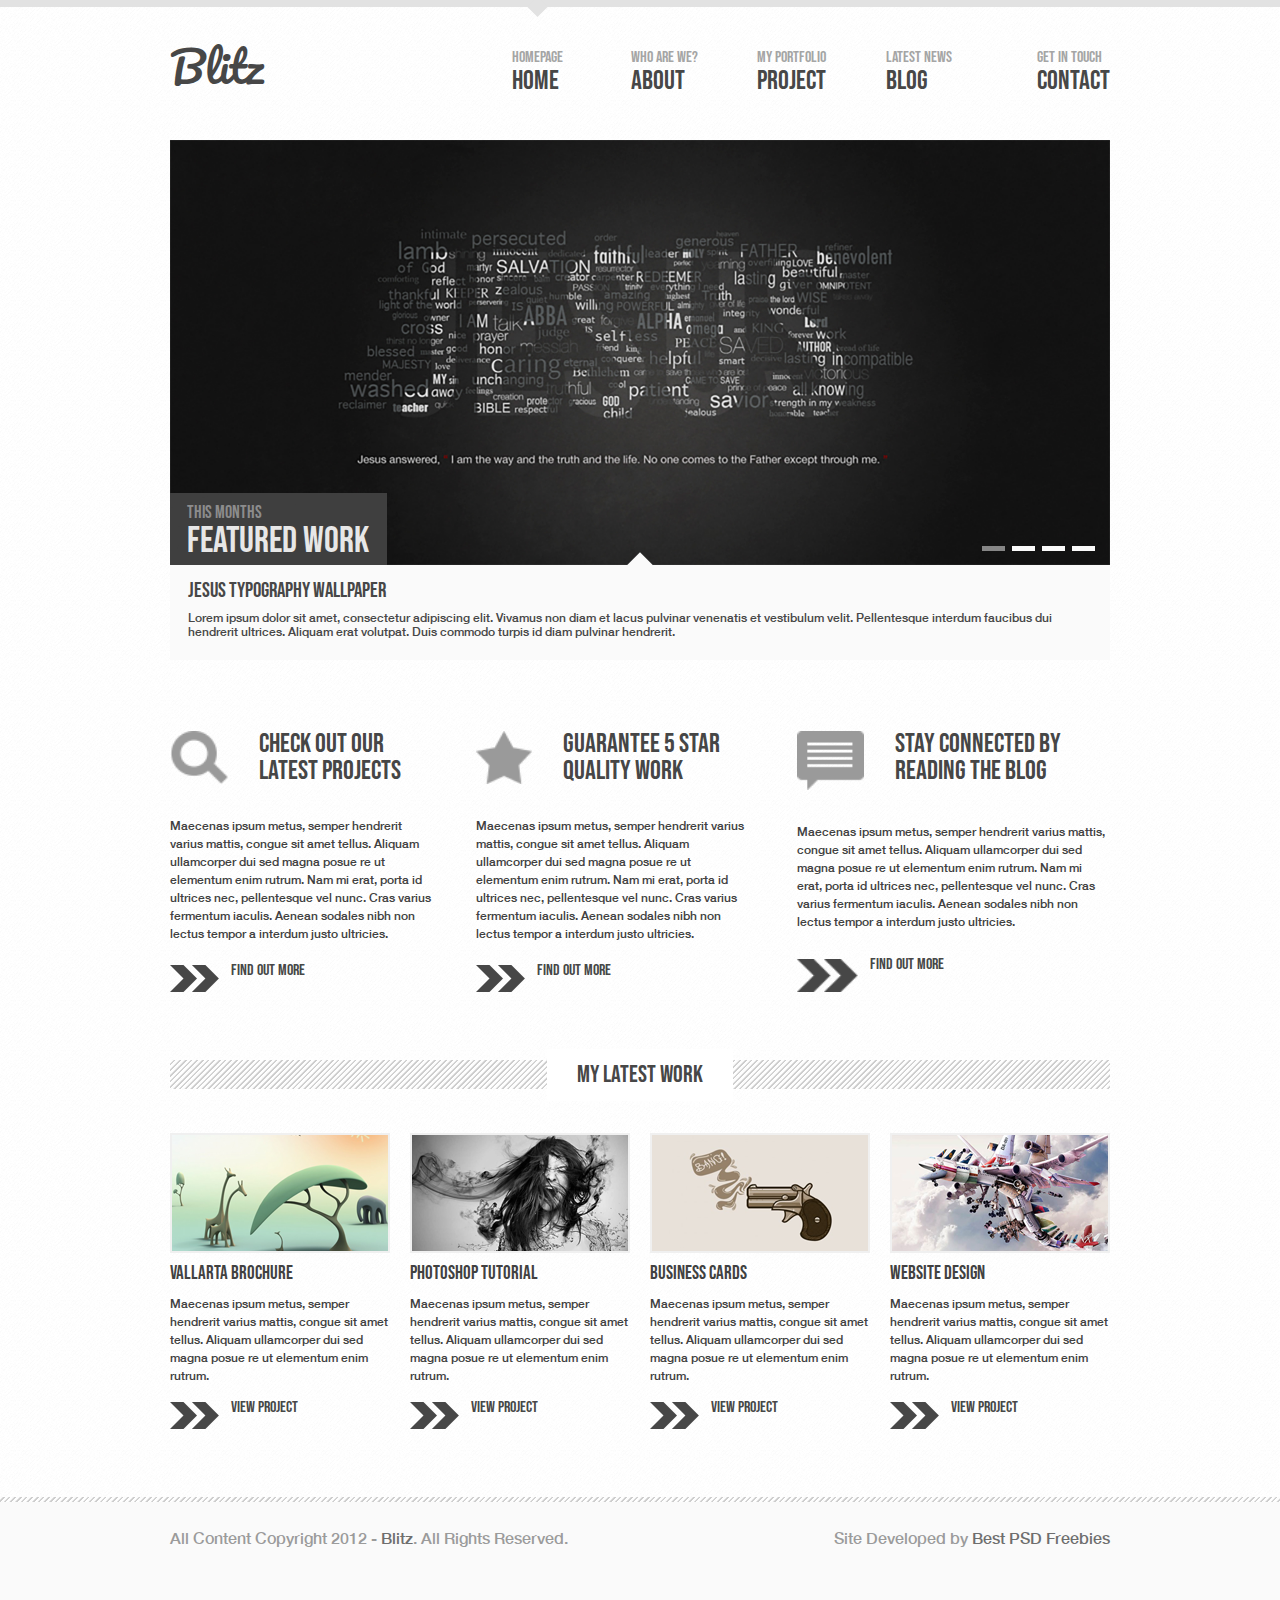
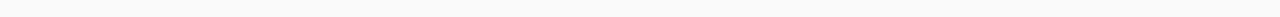
<file: index.html>
<!DOCTYPE html>
<html lang="en">
<head>
	<meta charset="UTF-8">
	<meta name="viewport" content="width=device-width, initial-scale=1">
	<title>blitz</title>
	<link rel="stylesheet" href="./style/normalize.css">
	<link href="https://fonts.googleapis.com/css2?family=Bebas+Neue&family=Pacifico&display=swap" rel="stylesheet">
	<link rel="stylesheet" href="./style/style.css">
	<script> </script> <!--chrome desc bug -->
</head>
<body class="body">
	<div class="line line--size-xl"></div>
	<div class="header">
		<div class="header__menu"> 
			<a href="./index.html" class="logo header__logo">Blitz</a>
			<div class="header__item-wrap">
				<a href="./index.html" class="header__item">
					<div class="header__txt">
						<div class="header__arrow header__arrow--active"></div>
					homepage</div>
					<h2 class="header__heading">home</h2>
				</a>
			</div>
			<div class="header__item-wrap">
				<a href="./html/about.html" class="header__item">
					<div class="header__txt">
						<div class="header__arrow"></div>
					who are we?</div>
					<h2 class="header__heading">about</h2>
				</a>
			</div>
			<div class="header__item-wrap">
				<a href="./html/project.html" class="header__item">
					<div class="header__txt">
						<div class="header__arrow"></div>
						my portfolio</div>
					<h2 class="header__heading">project</h2>
				</a>
			</div>
			<div class="header__item-wrap">
				<a href="./html/blog.html" class="header__item">
					<div class="header__txt">
						<div class="header__arrow"></div>
					latest news</div>
					<h2 class="header__heading">blog</h2>
				</a>
			</div>
			<div class="header__item-wrap">
				<a href="./html/contact.html" class="header__item">
					<div class="header__txt">
						<div class="header__arrow"></div>
						get in touch</div>
					<h2 class="header__heading">contact</h2>
				</a>
			</div>
		</div>
	</div> <!-- header -->
	<div class="main">
		<div class="main__slider">
			<div class="main__image-box">
				<img class="main__image" src="./style/blocks/main/img/slider.jpg">
				<div class="main__description-of-image-box">
					<div class="main__descriptions-txt">This Months</div>
					<h2 class="main__descriptions-h2">FEATURED WORK</h2>
				</div>
				<div class="main__slider-buttons">
					<div class="main__slider-button main__slider-button--active"></div>
					<div class="main__slider-button"></div>
					<div class="main__slider-button"></div>
					<div class="main__slider-button"></div>
				</div>
			</div>
			<div class="main__details-of-image-box">
				<div class="main__arrow"></div>
				<h2 class="main__details-h2">JESUS TYPOGRAPHY WALLPAPER</h2>
				<div class="main__details-txt">Lorem ipsum dolor sit amet, consectetur adipiscing elit. Vivamus non diam et lacus pulvinar venenatis et vestibulum velit. Pellentesque interdum faucibus dui hendrerit ultrices. Aliquam erat volutpat. Duis commodo turpis id diam pulvinar hendrerit.</div>
			</div>
		</div>
		<div class="main__about">
			<div class="about">
				<div class="about__header">
					<img src="./style/blocks/about/img/info-glass.png" alt="" class="about__icon">
					<a href="#" class="about__h2">Check Out OUR  latest
PROJECTS</a>
				</div>
				<div class="about__txt">Maecenas ipsum metus, semper hendrerit varius mattis, congue sit amet tellus. Aliquam ullamcorper dui sed magna posue re ut elementum enim rutrum. Nam mi erat, porta id ultrices nec, pellentesque vel nunc. Cras varius fermentum iaculis. Aenean sodales nibh non lectus tempor a interdum justo ultricies.</div>
				<div class="next"><img src="./style/blocks/next/img/next.png" alt="" class="next__icon"><a href="#" class="next__txt">find out more</a></div>
			</div>
				<div class="about">
					<div class="about__header">
						<img src="./style/blocks/about/img/info-star.png" alt="" class="about__icon">
						<a href="#" class="about__h2">Guarantee  5  STar
Quality Work</a>
					</div>
					<div class="about__txt">Maecenas ipsum metus, semper hendrerit varius mattis, congue sit amet tellus. Aliquam ullamcorper dui sed magna posue re ut elementum enim rutrum. Nam mi erat, porta id ultrices nec, pellentesque vel nunc. Cras varius fermentum iaculis. Aenean sodales nibh non lectus tempor a interdum justo ultricies.</div>
					<div class="next"><img src="./style/blocks/next/img/next.png" alt="" class="next__icon"><a href="#" class="next__txt">find out more</a></div>
				</div>
				<div class="about">
					<div class="about__header">
						<img src="./style/blocks/about/img/info-message.png" alt="" class="about__icon">
						<a href="#" class="about__h2">Stay connected  by
reading  the  blog</a>
					</div>
					<div class="about__txt">Maecenas ipsum metus, semper hendrerit varius mattis, congue sit amet tellus. Aliquam ullamcorper dui sed magna posue re ut elementum enim rutrum. Nam mi erat, porta id ultrices nec, pellentesque vel nunc. Cras varius fermentum iaculis. Aenean sodales nibh non lectus tempor a interdum justo ultricies.</div>
					<div class="next"><img src="./style/blocks/next/img/next.png" alt="" class="next__icon"><a href="#" class="next__txt">find out more</a></div>
				</div>
		</div>
		<div class="gradient-line main__gradient-line">
			<div class="gradient-line__h2">my latest work</div>
		</div>
		<div class="main__latest-work-line">
			<div class="latest-work-card">
				<a href="#" class="latest-work-card__image-wrap"><img src="./style/blocks/latest-work-card/img/Vallarta  Brochure.png" alt="" class="latest-work-card__image"></a>
				<a href="#" class="latest-work-card__h2">Vallarta  Brochure</a>
				<div class="latest-work-card__txt">Maecenas ipsum metus, semper hendrerit varius mattis, congue sit amet tellus. Aliquam ullamcorper dui sed magna posue re ut elementum enim rutrum. </div>
				<div class="next"><img src="./style/blocks/next/img/next.png" alt="" class="next__icon"><a href="#" class="next__txt">view project</a></div>
			</div>
			<div class="latest-work-card">
				<a href="#" class="latest-work-card__image-wrap"><img src="./style/blocks/latest-work-card/img/Photoshop  tutorial.png" alt="" class="latest-work-card__image"></a>
				<a href="#" class="latest-work-card__h2">Photoshop  tutorial</a>
				<div class="latest-work-card__txt">Maecenas ipsum metus, semper hendrerit varius mattis, congue sit amet tellus. Aliquam ullamcorper dui sed magna posue re ut elementum enim rutrum. </div>
				<div class="next"><img src="./style/blocks/next/img/next.png" alt="" class="next__icon"><a href="#" class="next__txt">view project</a></div>
			</div>
			<div class="latest-work-card">
				<a href="#" class="latest-work-card__image-wrap"><img src="./style/blocks/latest-work-card/img/Business  cards.png" alt="" class="latest-work-card__image"></a>
				<a href="#" class="latest-work-card__h2">Business  cards</a>
				<div class="latest-work-card__txt">Maecenas ipsum metus, semper hendrerit varius mattis, congue sit amet tellus. Aliquam ullamcorper dui sed magna posue re ut elementum enim rutrum. </div>
				<div class="next"><img src="./style/blocks/next/img/next.png" alt="" class="next__icon"><a href="#" class="next__txt">view project</a></div>
			</div>
			<div class="latest-work-card">
				<a href="#" class="latest-work-card__image-wrap"><img src="./style/blocks/latest-work-card/img/Website  design.png" alt="" class="latest-work-card__image"></a>
				<a href="#" class="latest-work-card__h2">Website  design</a>
				<div class="latest-work-card__txt">Maecenas ipsum metus, semper hendrerit varius mattis, congue sit amet tellus. Aliquam ullamcorper dui sed magna posue re ut elementum enim rutrum. </div>
				<div class="next"><img src="./style/blocks/next/img/next.png" alt="" class="next__icon"><a href="#" class="next__txt">view project</a></div>
			</div>
		</div>
	</div> <!-- main -->
	<div class="body__gradient-line gradient-line"></div>
	<div class="footer">
		<div class="footer__wrap">
			<div class="footer__copyright">All Content Copyright 2012 - <a href="" class="footer__copyright-link">Blitz</a>. All Rights Reserved. </div>
			<div class="footer__by">Site Developed by <a href="" class="footer__by-link">Best PSD Freebies</a></div>
		</div>
	</div>	<!-- footer -->
</body>
</html>
</file>
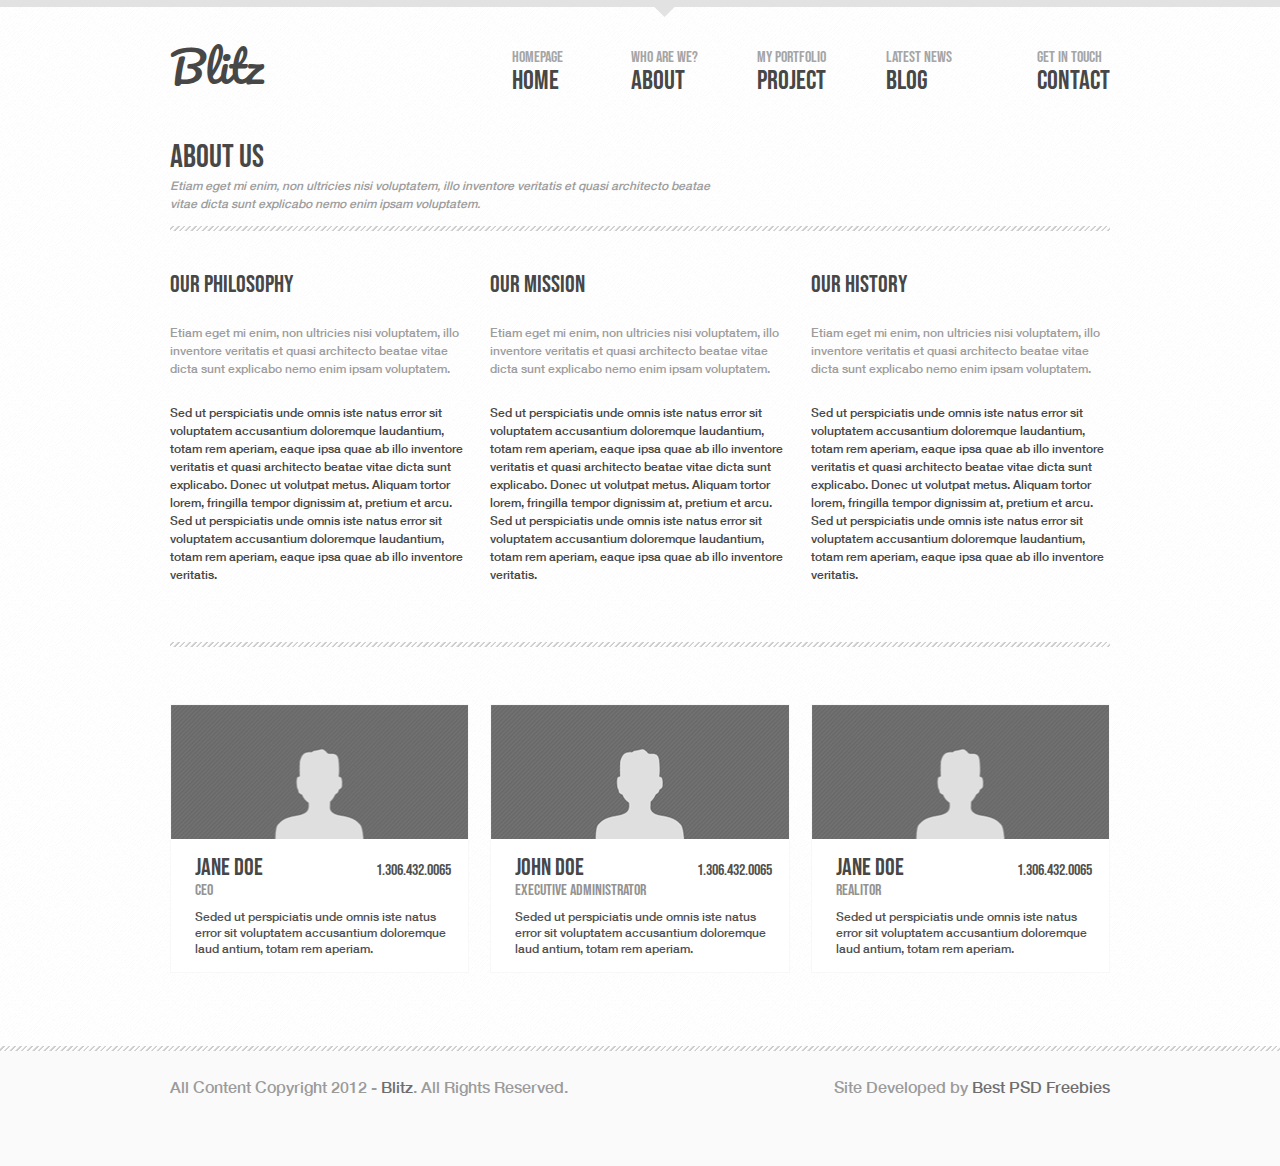
<file: html/about.html>
<!DOCTYPE html>
<html lang="en">
<head>
	<meta charset="UTF-8">
	<meta name="viewport" content="width=device-width, initial-scale=1">
	<title>blitz - about</title>
	<link rel="stylesheet" href="../style/normalize.css">
	<link href="https://fonts.googleapis.com/css2?family=Bebas+Neue&family=Pacifico&display=swap" rel="stylesheet">
	<link rel="stylesheet" href="../style/style.css">
	<script> </script> <!--chrome desc bug -->
</head>
<body class="body">
	<div class="line line--size-xl"></div>
	<div class="header">
		<div class="header__menu"> 
			<a href="../index.html" class="logo header__logo">Blitz</a>
			<div class="header__item-wrap">
				<a href="../index.html" class="header__item">
					<div class="header__txt">
						<div class="header__arrow"></div>
					homepage</div>
					<h2 class="header__heading">home</h2>
				</a>
			</div>
			<div class="header__item-wrap">
				<a href="../html/about.html" class="header__item">
					<div class="header__txt">
						<div class="header__arrow header__arrow--active"></div>
					who are we?</div>
					<h2 class="header__heading">about</h2>
				</a>
			</div>
			<div class="header__item-wrap">
				<a href="../html/project.html" class="header__item">
					<div class="header__txt">
						<div class="header__arrow"></div>
						my portfolio</div>
					<h2 class="header__heading">project</h2>
				</a>
			</div>
			<div class="header__item-wrap">
				<a href="../html/blog.html" class="header__item">
					<div class="header__txt">
						<div class="header__arrow"></div>
					latest news</div>
					<h2 class="header__heading">blog</h2>
				</a>
			</div>
			<div class="header__item-wrap">
				<a href="../html/contact.html" class="header__item">
					<div class="header__txt">
						<div class="header__arrow"></div>
						get in touch</div>
					<h2 class="header__heading">contact</h2>
				</a>
			</div>
		</div>
	</div> <!-- header -->
	<div class="main">
		<div class="main__heading-wrap">
			<div class="main__heading">about us</div>
			<div class="main__comment-of-heading">Etiam eget mi enim, non ultricies nisi voluptatem, illo inventore veritatis et quasi architecto beatae vitae dicta sunt explicabo nemo enim ipsam voluptatem.</div>
		</div>
		<div class="gradient-line main__gradient-line--narrow">
		</div>
		<div class="main__about-cards">
			<div class="about-card">
				<div class="about-card__heading">OUR  philosophy</div>
				<div class="about-card__comment">Etiam eget mi enim, non ultricies nisi voluptatem, illo inventore veritatis et quasi architecto beatae vitae dicta sunt explicabo nemo enim ipsam voluptatem.</div>
				<div class="about-card__txt">Sed ut perspiciatis unde omnis iste natus error sit voluptatem accusantium doloremque laudantium, totam rem aperiam, eaque ipsa quae ab illo inventore veritatis et quasi architecto beatae vitae dicta sunt explicabo. Donec ut volutpat metus. Aliquam tortor lorem, fringilla tempor dignissim at, pretium et arcu. Sed ut perspiciatis unde omnis iste natus error sit voluptatem accusantium doloremque laudantium, totam rem aperiam, eaque ipsa quae ab illo inventore veritatis.</div>
			</div>
			<div class="about-card">
				<div class="about-card__heading">OUR  mission</div>
				<div class="about-card__comment">Etiam eget mi enim, non ultricies nisi voluptatem, illo inventore veritatis et quasi architecto beatae vitae dicta sunt explicabo nemo enim ipsam voluptatem.</div>
				<div class="about-card__txt">Sed ut perspiciatis unde omnis iste natus error sit voluptatem accusantium doloremque laudantium, totam rem aperiam, eaque ipsa quae ab illo inventore veritatis et quasi architecto beatae vitae dicta sunt explicabo. Donec ut volutpat metus. Aliquam tortor lorem, fringilla tempor dignissim at, pretium et arcu. Sed ut perspiciatis unde omnis iste natus error sit voluptatem accusantium doloremque laudantium, totam rem aperiam, eaque ipsa quae ab illo inventore veritatis.</div>
			</div>
			<div class="about-card">
				<div class="about-card__heading">OUR  history</div>
				<div class="about-card__comment">Etiam eget mi enim, non ultricies nisi voluptatem, illo inventore veritatis et quasi architecto beatae vitae dicta sunt explicabo nemo enim ipsam voluptatem.</div>
				<div class="about-card__txt">Sed ut perspiciatis unde omnis iste natus error sit voluptatem accusantium doloremque laudantium, totam rem aperiam, eaque ipsa quae ab illo inventore veritatis et quasi architecto beatae vitae dicta sunt explicabo. Donec ut volutpat metus. Aliquam tortor lorem, fringilla tempor dignissim at, pretium et arcu. Sed ut perspiciatis unde omnis iste natus error sit voluptatem accusantium doloremque laudantium, totam rem aperiam, eaque ipsa quae ab illo inventore veritatis.</div>
			</div>
		</div>
		<div class="gradient-line main__gradient-line--narrow">
		</div>
		<div class="main__employee-cards">
			<a href="#" class="employee-card">
				<div class="employee-card__photo"><img src="../style/blocks/employee-card/img/face.png" alt="" class="employee-card__photo-item"></div>
				<div class="employee-card__info-wrap">
					<div class="employee-card__heading">
						<div class="employee-card__name">JANE DOE</div>
						<div class="employee-card__position">CEO</div>
						<div class="employee-card__phone-number">1.306.432.0065</div>
					</div>
					<div class="employee-card__txt">Seded ut perspiciatis unde omnis iste natus error sit voluptatem accusantium doloremque laud antium, totam rem aperiam.</div>
				</div>
			</a>
			<a href="#" class="employee-card">
				<div class="employee-card__photo"><img src="../style/blocks/employee-card/img/face.png" alt="" class="employee-card__photo-item"></div>
				<div class="employee-card__info-wrap">
					<div class="employee-card__heading">
						<div class="employee-card__name">JOHN DOE</div>
						<div class="employee-card__position">Executive Administrator</div>
						<div class="employee-card__phone-number">1.306.432.0065</div>
					</div>
					<div class="employee-card__txt">Seded ut perspiciatis unde omnis iste natus error sit voluptatem accusantium doloremque laud antium, totam rem aperiam.</div>
					</div>
				</a>
			<a href="#" class="employee-card">
				<div class="employee-card__photo"><img src="../style/blocks/employee-card/img/face.png" alt="" class="employee-card__photo-item"></div>
				<div class="employee-card__info-wrap">
					<div class="employee-card__heading">
						<div class="employee-card__name">JANE DOE</div>
						<div class="employee-card__position">Realitor</div>
						<div class="employee-card__phone-number">1.306.432.0065</div>
					</div>
					<div class="employee-card__txt">Seded ut perspiciatis unde omnis iste natus error sit voluptatem accusantium doloremque laud antium, totam rem aperiam.</div>
					</div>
				</a>
		</div>
	</div> <!-- main -->
	<div class="body__gradient-line gradient-line"></div>
	<div class="footer">
		<div class="footer__wrap">
			<div class="footer__copyright">All Content Copyright 2012 - <a href="" class="footer__copyright-link">Blitz</a>. All Rights Reserved. </div>
			<div class="footer__by">Site Developed by <a href="" class="footer__by-link">Best PSD Freebies</a></div>
		</div>
	</div>	<!-- footer -->
</body>
</html>
</file>
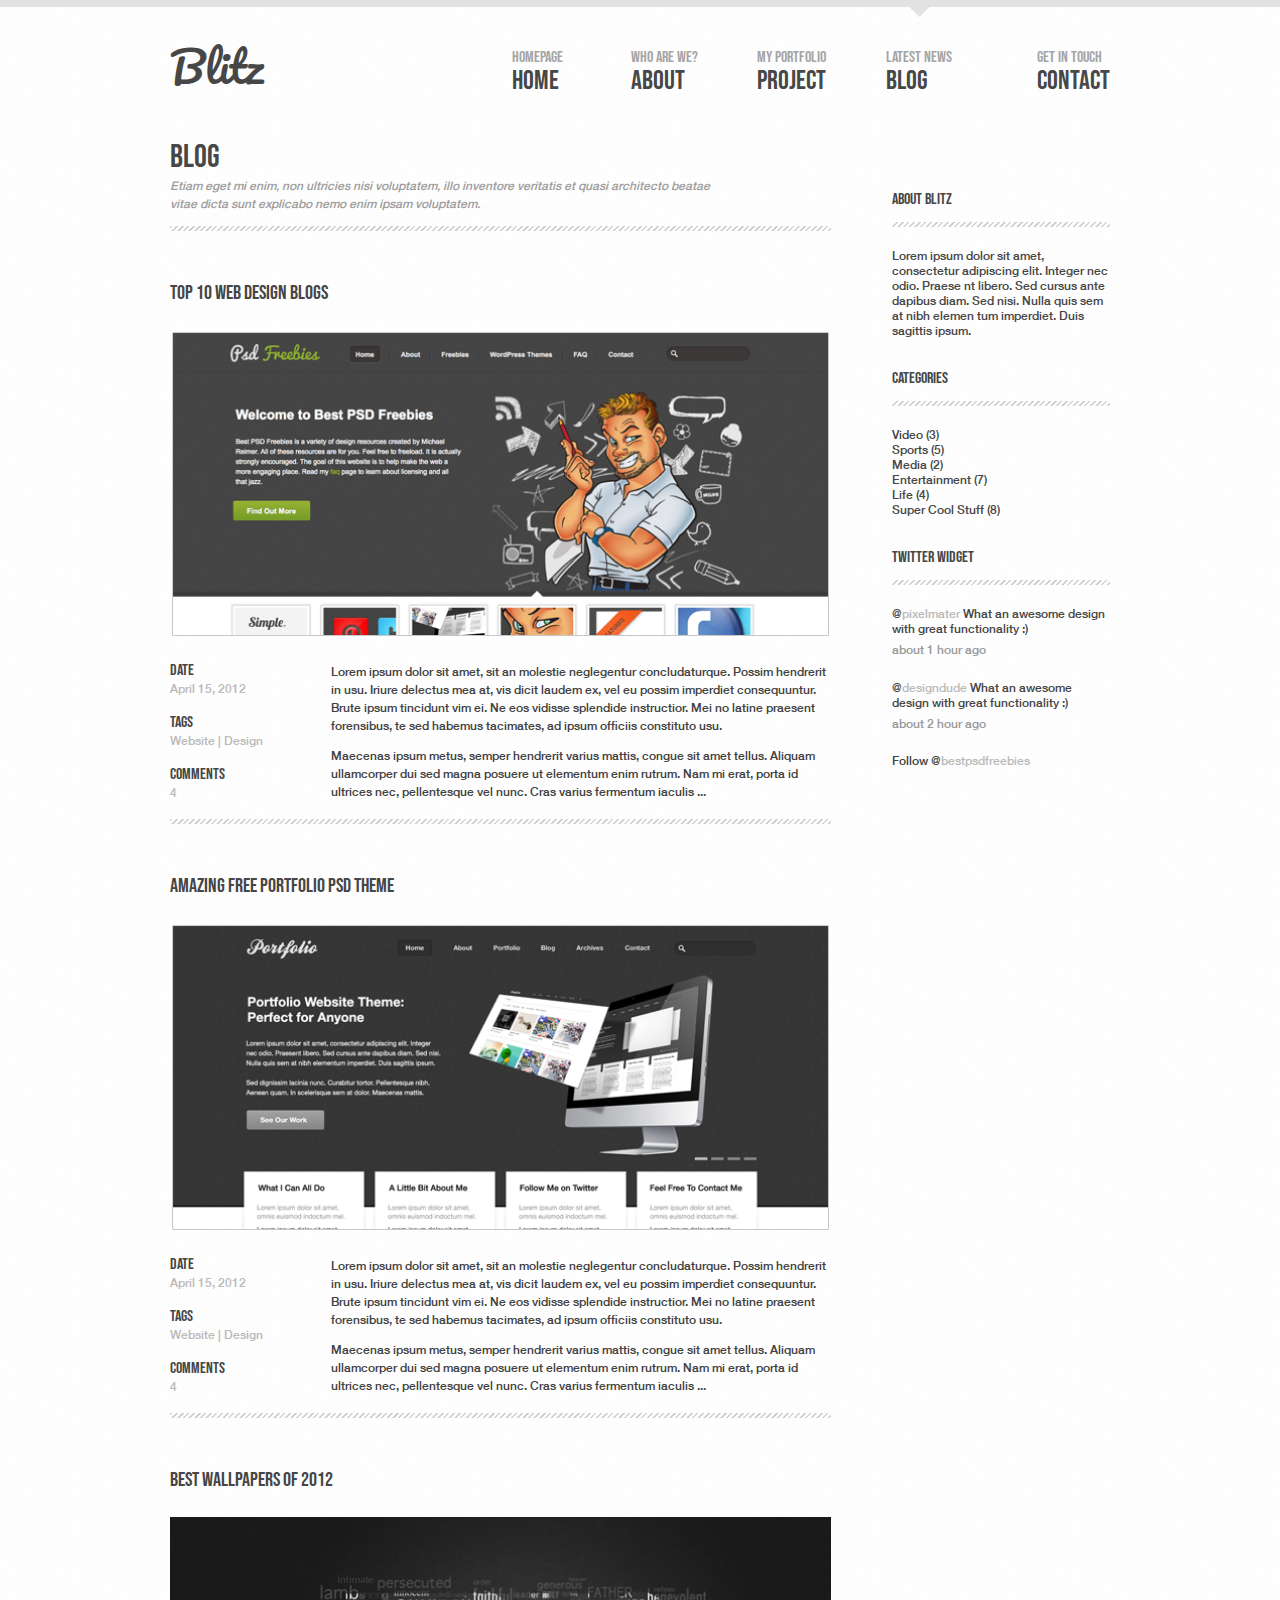
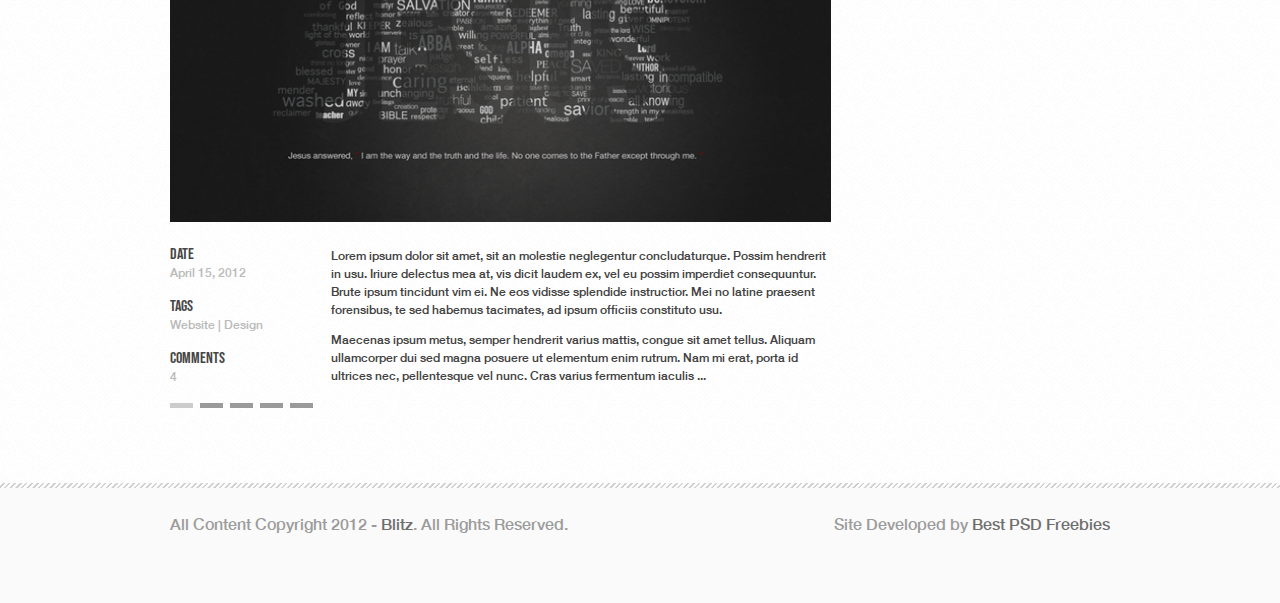
<file: html/blog.html>
<!DOCTYPE html>
<html lang="en">
<head>
	<meta charset="UTF-8">
	<meta name="viewport" content="width=device-width, initial-scale=1">
	<title>blitz - blog</title>
	<link rel="stylesheet" href="../style/normalize.css">
	<link href="https://fonts.googleapis.com/css2?family=Bebas+Neue&family=Pacifico&display=swap" rel="stylesheet">
	<link rel="stylesheet" href="../style/style.css">
	<script> </script> <!--chrome desc bug -->
</head>
<body class="body">
	<div class="line line--size-xl"></div>
	<div class="header">
		<div class="header__menu"> 
			<a href="../index.html" class="logo header__logo">Blitz</a>
			<div class="header__item-wrap">
				<a href="../index.html" class="header__item">
					<div class="header__txt">
						<div class="header__arrow"></div>
					homepage</div>
					<h2 class="header__heading">home</h2>
				</a>
			</div>
			<div class="header__item-wrap">
				<a href="../html/about.html" class="header__item">
					<div class="header__txt">
						<div class="header__arrow"></div>
					who are we?</div>
					<h2 class="header__heading">about</h2>
				</a>
			</div>
			<div class="header__item-wrap">
				<a href="../html/project.html" class="header__item">
					<div class="header__txt">
						<div class="header__arrow"></div>
						my portfolio</div>
					<h2 class="header__heading">project</h2>
				</a>
			</div>
			<div class="header__item-wrap">
				<a href="../html/blog.html" class="header__item">
					<div class="header__txt">
						<div class="header__arrow header__arrow--active"></div>
					latest news</div>
					<h2 class="header__heading">blog</h2>
				</a>
			</div>
			<div class="header__item-wrap">
				<a href="../html/contact.html" class="header__item">
					<div class="header__txt">
						<div class="header__arrow"></div>
						get in touch</div>
					<h2 class="header__heading">contact</h2>
				</a>
			</div>
		</div>
	</div> <!-- header -->
	<div class="main">
		<div class="main__wrap">
			<div class="main__left-side">
				<div class="main__heading-wrap">
					<div class="main__heading">blog</div>
					<div class="main__comment-of-heading">Etiam eget mi enim, non ultricies nisi voluptatem, illo inventore veritatis et quasi architecto beatae vitae dicta sunt explicabo nemo enim ipsam voluptatem.</div>
				</div>
				<div class="gradient-line main__gradient-line--narrow">
				</div>
				<div class="main__card card">
					<a href="#" class="card__heading">top  10  web  design  blogs</a>
					<a href="#" class="card_img-wrap"><img src="../style/blocks/card/img/top10.png" alt="" class="card__img-item"></a>
					<div class="card__info">
						<div class="card__statistick">
							<div class="card__statistick-block">
								<div class="card__statistick-header">Date</div>
								<div class="card__statistick-txt">April 15, 2012</div>
							</div>
							<div class="card__statistick-block">
								<div class="card__statistick-header">Tags</div>
								<div class="card__statistick-txt">Website  |  Design	</div>
							</div>
							<div class="card__statistick-block">
								<div class="card__statistick-header">Comments</div>
								<div class="card__statistick-txt">4</div>
							</div>
						</div>
						<div class="card__txt">
						<p class="card__txt-p">Lorem ipsum dolor sit amet, sit an molestie neglegentur concludaturque. Possim hendrerit in usu. Iriure delectus mea at, vis dicit laudem ex, vel eu possim imperdiet consequuntur. Brute ipsum tincidunt vim ei. Ne eos vidisse splendide instructior. Mei no latine praesent forensibus, te sed habemus tacimates, ad ipsum officiis constituto usu.</p>
						<p class="card__txt-p">Maecenas ipsum metus, semper hendrerit varius mattis, congue sit amet tellus. Aliquam ullamcorper dui sed magna posuere ut elementum enim rutrum. Nam mi erat, porta id ultrices nec, pellentesque vel nunc. Cras varius fermentum iaculis  ...</p>
						</div>
					</div>
				</div>
					<div class="gradient-line main__gradient-line--narrow"></div>
				<div class="main__card card">
					<a href="#" class="card__heading">Amazing  free  PORtfolio  psd  theme</a>
					<a href="#" class="card_img-wrap"><img src="../style/blocks/card/img/free-portfolio.png" alt="" class="card__img-item"></a>
					<div class="card__info">
						<div class="card__statistick">
							<div class="card__statistick-block">
								<div class="card__statistick-header">Date</div>
								<div class="card__statistick-txt">April 15, 2012</div>
							</div>
							<div class="card__statistick-block">
								<div class="card__statistick-header">Tags</div>
								<div class="card__statistick-txt">Website  |  Design	</div>
							</div>
							<div class="card__statistick-block">
								<div class="card__statistick-header">Comments</div>
								<div class="card__statistick-txt">4</div>
							</div>
						</div>
						<div class="card__txt">
						<p class="card__txt-p">Lorem ipsum dolor sit amet, sit an molestie neglegentur concludaturque. Possim hendrerit in usu. Iriure delectus mea at, vis dicit laudem ex, vel eu possim imperdiet consequuntur. Brute ipsum tincidunt vim ei. Ne eos vidisse splendide instructior. Mei no latine praesent forensibus, te sed habemus tacimates, ad ipsum officiis constituto usu.</p>
						<p class="card__txt-p">Maecenas ipsum metus, semper hendrerit varius mattis, congue sit amet tellus. Aliquam ullamcorper dui sed magna posuere ut elementum enim rutrum. Nam mi erat, porta id ultrices nec, pellentesque vel nunc. Cras varius fermentum iaculis  ...</p>
						</div>
					</div>
				</div>
					<div class="gradient-line main__gradient-line--narrow"></div>
				<div class="main__card card">
					<a href="#" class="card__heading">Best  wallpapers  of  2012</a>
					<a href="#" class="card_img-wrap"><img src="../style/blocks/card/img/best-wallpapers.png" alt="" class="card__img-item"></a>
					<div class="card__info">
						<div class="card__statistick">
							<div class="card__statistick-block">
								<div class="card__statistick-header">Date</div>
								<div class="card__statistick-txt">April 15, 2012</div>
							</div>
							<div class="card__statistick-block">
								<div class="card__statistick-header">Tags</div>
								<div class="card__statistick-txt">Website  |  Design	</div>
							</div>
							<div class="card__statistick-block">
								<div class="card__statistick-header">Comments</div>
								<div class="card__statistick-txt">4</div>
							</div>
						</div>
						<div class="card__txt">
						<p class="card__txt-p">Lorem ipsum dolor sit amet, sit an molestie neglegentur concludaturque. Possim hendrerit in usu. Iriure delectus mea at, vis dicit laudem ex, vel eu possim imperdiet consequuntur. Brute ipsum tincidunt vim ei. Ne eos vidisse splendide instructior. Mei no latine praesent forensibus, te sed habemus tacimates, ad ipsum officiis constituto usu.</p>
						<p class="card__txt-p">Maecenas ipsum metus, semper hendrerit varius mattis, congue sit amet tellus. Aliquam ullamcorper dui sed magna posuere ut elementum enim rutrum. Nam mi erat, porta id ultrices nec, pellentesque vel nunc. Cras varius fermentum iaculis  ...</p>
						</div>
					</div>
				</div>
				<div class="main__slider-buttons-2">
					<div class="main__slider-button-2 main__slider-button-2--active"></div>
					<div class="main__slider-button-2"></div>
					<div class="main__slider-button-2"></div>
					<div class="main__slider-button-2"></div>
					<div class="main__slider-button-2"></div>
				</div>
			</div>
			<div class="main__right-side">
				<div class="main__wiget wiget">
					<a href="#" class="wiget__heading">About  BLitz</a>
					<div class="gradient-line main__gradient-line--narrow"></div>
					<div class="wiget__txt">Lorem ipsum dolor sit amet, consectetur adipiscing elit. Integer nec odio. Praese nt libero. Sed cursus ante dapibus diam. Sed nisi. Nulla quis sem at nibh elemen tum imperdiet. Duis sagittis ipsum. </div>
				</div>
				<div class="main__wiget wiget">
					<a href="#" class="wiget__heading">categories</a>
					<div class="gradient-line main__gradient-line--narrow"></div>
					<div class="wiget__txt">
						<ul class="wiget__txt-list">
							<li class="wiget__txt-item"><a href="#" class="wiget__txt-link">Video (3)</a></li>
							<li class="wiget__txt-item"><a href="#" class="wiget__txt-link">Sports (5)</a></li>
							<li class="wiget__txt-item"><a href="#" class="wiget__txt-link">Media (2)</a></li>
							<li class="wiget__txt-item"><a href="#" class="wiget__txt-link">Entertainment (7)</a></li>
							<li class="wiget__txt-item"><a href="#" class="wiget__txt-link">Life (4)</a></li>
							<li class="wiget__txt-item"><a href="#" class="wiget__txt-link">Super Cool Stuff (8)</a></li>
						</ul>
					</div>
				</div>
				<div class="main__wiget wiget">
					<a href="#" class="wiget__heading">twitter widget</a>
					<div class="gradient-line main__gradient-line--narrow"></div>
					<div class="wiget__txt">
						<div class="wiget__twitter-message">
							<div class="wiget__twitter-txt"><a href="#" class="wiget__twitter-nickname">pixelmater</a> What an awesome design with great functionality :)
</div>
							<a href="" class="wiget__twitter-timing" htef="#">about 1 hour ago</a>
						</div>
						<div class="wiget__twitter-message">
							<div class="wiget__twitter-txt"><a href="#" class="wiget__twitter-nickname">designdude</a> What an awesome design with great functionality :)</div>
							<a href="" class="wiget__twitter-timing" htef="#">about 2 hour ago</a>
						</div>
						<div class="wiget__twitter-follow">Follow @<a href="#" class="wiget__twitter-follow-name">bestpsdfreebies</a></div>
					</div>
				</div>
			</div>
		</div>
	</div> <!-- main -->
	<div class="body__gradient-line gradient-line"></div>
	<div class="footer">
		<div class="footer__wrap">
			<div class="footer__copyright">All Content Copyright 2012 - <a href="" class="footer__copyright-link">Blitz</a>. All Rights Reserved. </div>
			<div class="footer__by">Site Developed by <a href="" class="footer__by-link">Best PSD Freebies</a></div>
		</div>
	</div>	<!-- footer -->
</body>
</html>
</file>
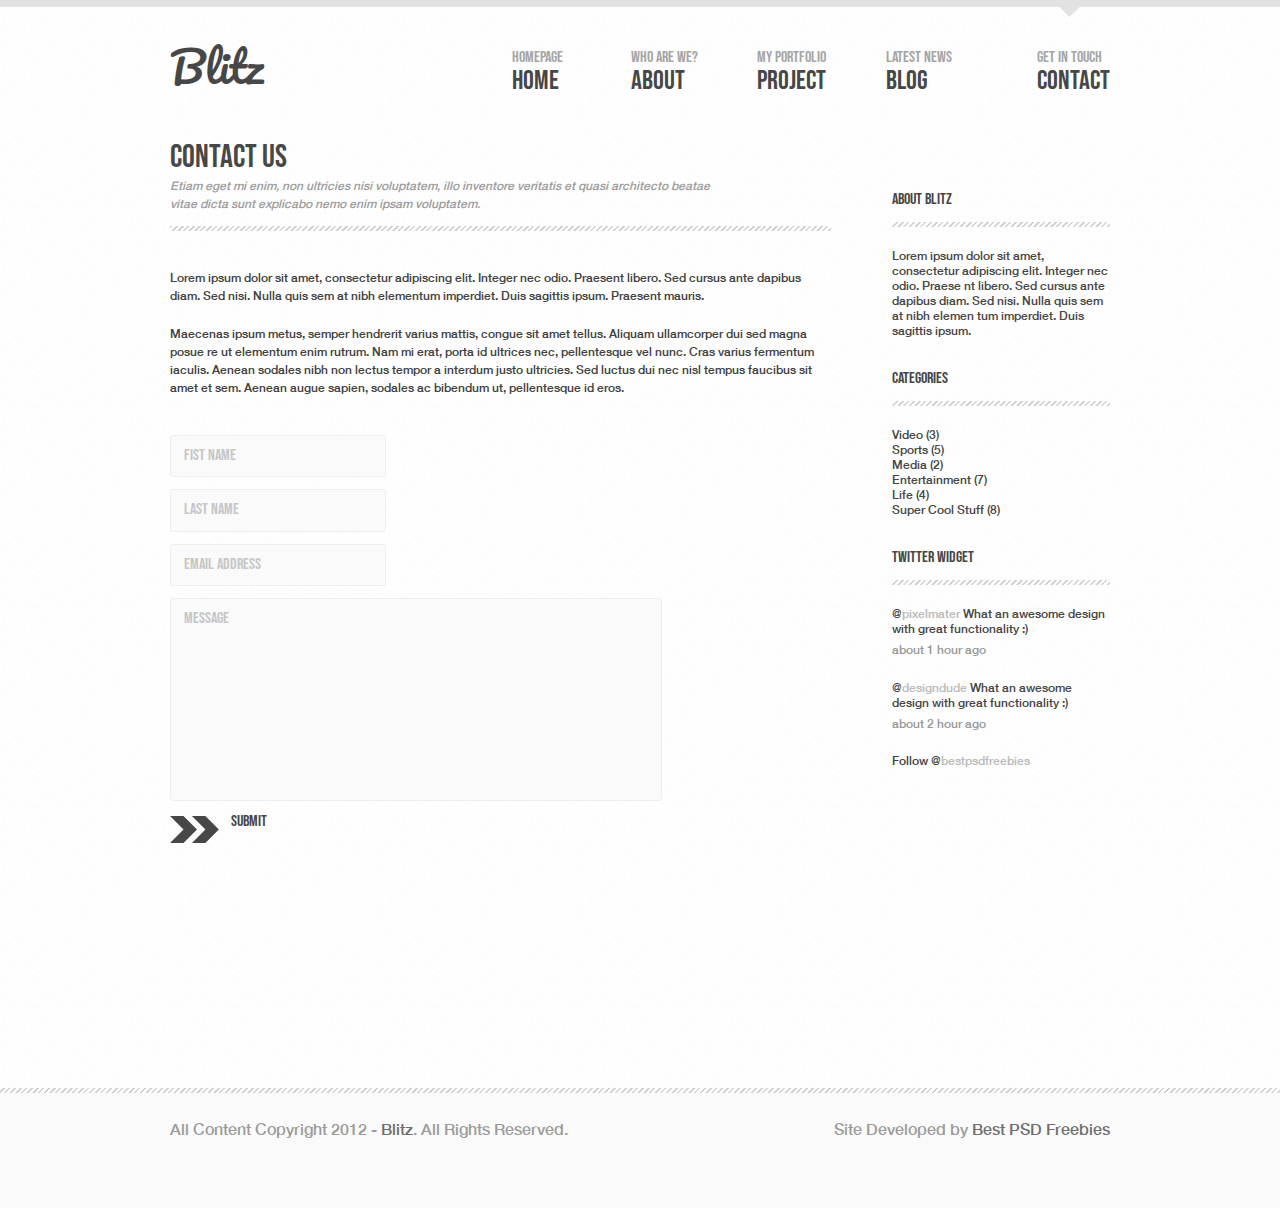
<file: html/contact.html>
<!DOCTYPE html>
<html lang="en">
<head>
	<meta charset="UTF-8">
	<meta name="viewport" content="width=device-width, initial-scale=1">
	<title>blitz - blog</title>
	<link rel="stylesheet" href="../style/normalize.css">
	<link href="https://fonts.googleapis.com/css2?family=Bebas+Neue&family=Pacifico&display=swap" rel="stylesheet">
	<link rel="stylesheet" href="../style/style.css">
	<script> </script> <!--chrome desc bug -->
</head>
<body class="body">
	<div class="line line--size-xl"></div>
	<div class="header">
		<div class="header__menu"> 
			<a href="../index.html" class="logo header__logo">Blitz</a>
			<div class="header__item-wrap">
				<a href="../index.html" class="header__item">
					<div class="header__txt">
						<div class="header__arrow"></div>
					homepage</div>
					<h2 class="header__heading">home</h2>
				</a>
			</div>
			<div class="header__item-wrap">
				<a href="../html/about.html" class="header__item">
					<div class="header__txt">
						<div class="header__arrow"></div>
					who are we?</div>
					<h2 class="header__heading">about</h2>
				</a>
			</div>
			<div class="header__item-wrap">
				<a href="../html/project.html" class="header__item">
					<div class="header__txt">
						<div class="header__arrow"></div>
						my portfolio</div>
					<h2 class="header__heading">project</h2>
				</a>
			</div>
			<div class="header__item-wrap">
				<a href="../html/blog.html" class="header__item">
					<div class="header__txt">
						<div class="header__arrow"></div>
					latest news</div>
					<h2 class="header__heading">blog</h2>
				</a>
			</div>
			<div class="header__item-wrap">
				<a href="../html/contact.html" class="header__item">
					<div class="header__txt">
						<div class="header__arrow header__arrow--active"></div>
						get in touch</div>
					<h2 class="header__heading">contact</h2>
				</a>
			</div>
		</div>
	</div> <!-- header -->
	<div class="main">
		<div class="main__wrap">
			<div class="main__left-side">
				<div class="main__heading-wrap">
					<div class="main__heading">contact us</div>
					<div class="main__comment-of-heading">Etiam eget mi enim, non ultricies nisi voluptatem, illo inventore veritatis et quasi architecto beatae vitae dicta sunt explicabo nemo enim ipsam voluptatem.</div>
				</div>
				<div class="gradient-line main__gradient-line--narrow">
				</div>
				<form action="" class="main__join join">
					<div class="join__txt">
						<div class="join__txt-p">Lorem ipsum dolor sit amet, consectetur adipiscing elit. Integer nec odio. Praesent libero. Sed cursus ante dapibus diam. Sed nisi. Nulla quis sem at nibh elementum imperdiet. Duis sagittis ipsum. Praesent mauris.</div>
						<div class="join__txt-p">Maecenas ipsum metus, semper hendrerit varius mattis, congue sit amet tellus. Aliquam ullamcorper dui sed magna posue re ut elementum enim rutrum. Nam mi erat, porta id ultrices nec, pellentesque vel nunc. Cras varius fermentum iaculis. Aenean sodales nibh non lectus tempor a interdum justo ultricies. Sed luctus dui nec nisl tempus faucibus sit amet et sem. Aenean augue sapien, sodales ac bibendum ut, pellentesque id eros.</div>
					</div>
					<input type="text" class="join__first-name" placeholder="fist name">
					<input type="text" class="join__last-name" placeholder="last name">
					<input type="email" class="join__email" placeholder="email address">
					<textarea name="" id="" cols="30" rows="10" class="join__message" placeholder="message"></textarea>
					<div class="join__next next"><img src="../style/blocks/next/img/next.png" alt="" class="next__icon" type="submit"><a href="#" class="next__txt">submit</a></div>
				</form>

			</div>
			<div class="main__right-side">
				<div class="main__wiget wiget">
					<a href="#" class="wiget__heading">About  BLitz</a>
					<div class="gradient-line main__gradient-line--narrow"></div>
					<div class="wiget__txt">Lorem ipsum dolor sit amet, consectetur adipiscing elit. Integer nec odio. Praese nt libero. Sed cursus ante dapibus diam. Sed nisi. Nulla quis sem at nibh elemen tum imperdiet. Duis sagittis ipsum. </div>
				</div>
				<div class="main__wiget wiget">
					<a href="#" class="wiget__heading">categories</a>
					<div class="gradient-line main__gradient-line--narrow"></div>
					<div class="wiget__txt">
						<ul class="wiget__txt-list">
							<li class="wiget__txt-item"><a href="#" class="wiget__txt-link">Video (3)</a></li>
							<li class="wiget__txt-item"><a href="#" class="wiget__txt-link">Sports (5)</a></li>
							<li class="wiget__txt-item"><a href="#" class="wiget__txt-link">Media (2)</a></li>
							<li class="wiget__txt-item"><a href="#" class="wiget__txt-link">Entertainment (7)</a></li>
							<li class="wiget__txt-item"><a href="#" class="wiget__txt-link">Life (4)</a></li>
							<li class="wiget__txt-item"><a href="#" class="wiget__txt-link">Super Cool Stuff (8)</a></li>
						</ul>
					</div>
				</div>
				<div class="main__wiget wiget">
					<a href="#" class="wiget__heading">twitter widget</a>
					<div class="gradient-line main__gradient-line--narrow"></div>
					<div class="wiget__txt">
						<div class="wiget__twitter-message">
							<div class="wiget__twitter-txt"><a href="#" class="wiget__twitter-nickname">pixelmater</a> What an awesome design with great functionality :)
</div>
							<a href="" class="wiget__twitter-timing" htef="#">about 1 hour ago</a>
						</div>
						<div class="wiget__twitter-message">
							<div class="wiget__twitter-txt"><a href="#" class="wiget__twitter-nickname">designdude</a> What an awesome design with great functionality :)</div>
							<a href="" class="wiget__twitter-timing" htef="#">about 2 hour ago</a>
						</div>
						<div class="wiget__twitter-follow">Follow @<a href="#" class="wiget__twitter-follow-name">bestpsdfreebies</a></div>
					</div>
				</div>
			</div>
		</div>
	</div> <!-- main -->
	<div class="body__gradient-line gradient-line"></div>
	<div class="footer">
		<div class="footer__wrap">
			<div class="footer__copyright">All Content Copyright 2012 - <a href="" class="footer__copyright-link">Blitz</a>. All Rights Reserved. </div>
			<div class="footer__by">Site Developed by <a href="" class="footer__by-link">Best PSD Freebies</a></div>
		</div>
	</div>	<!-- footer -->
</body>
</html>
</file>
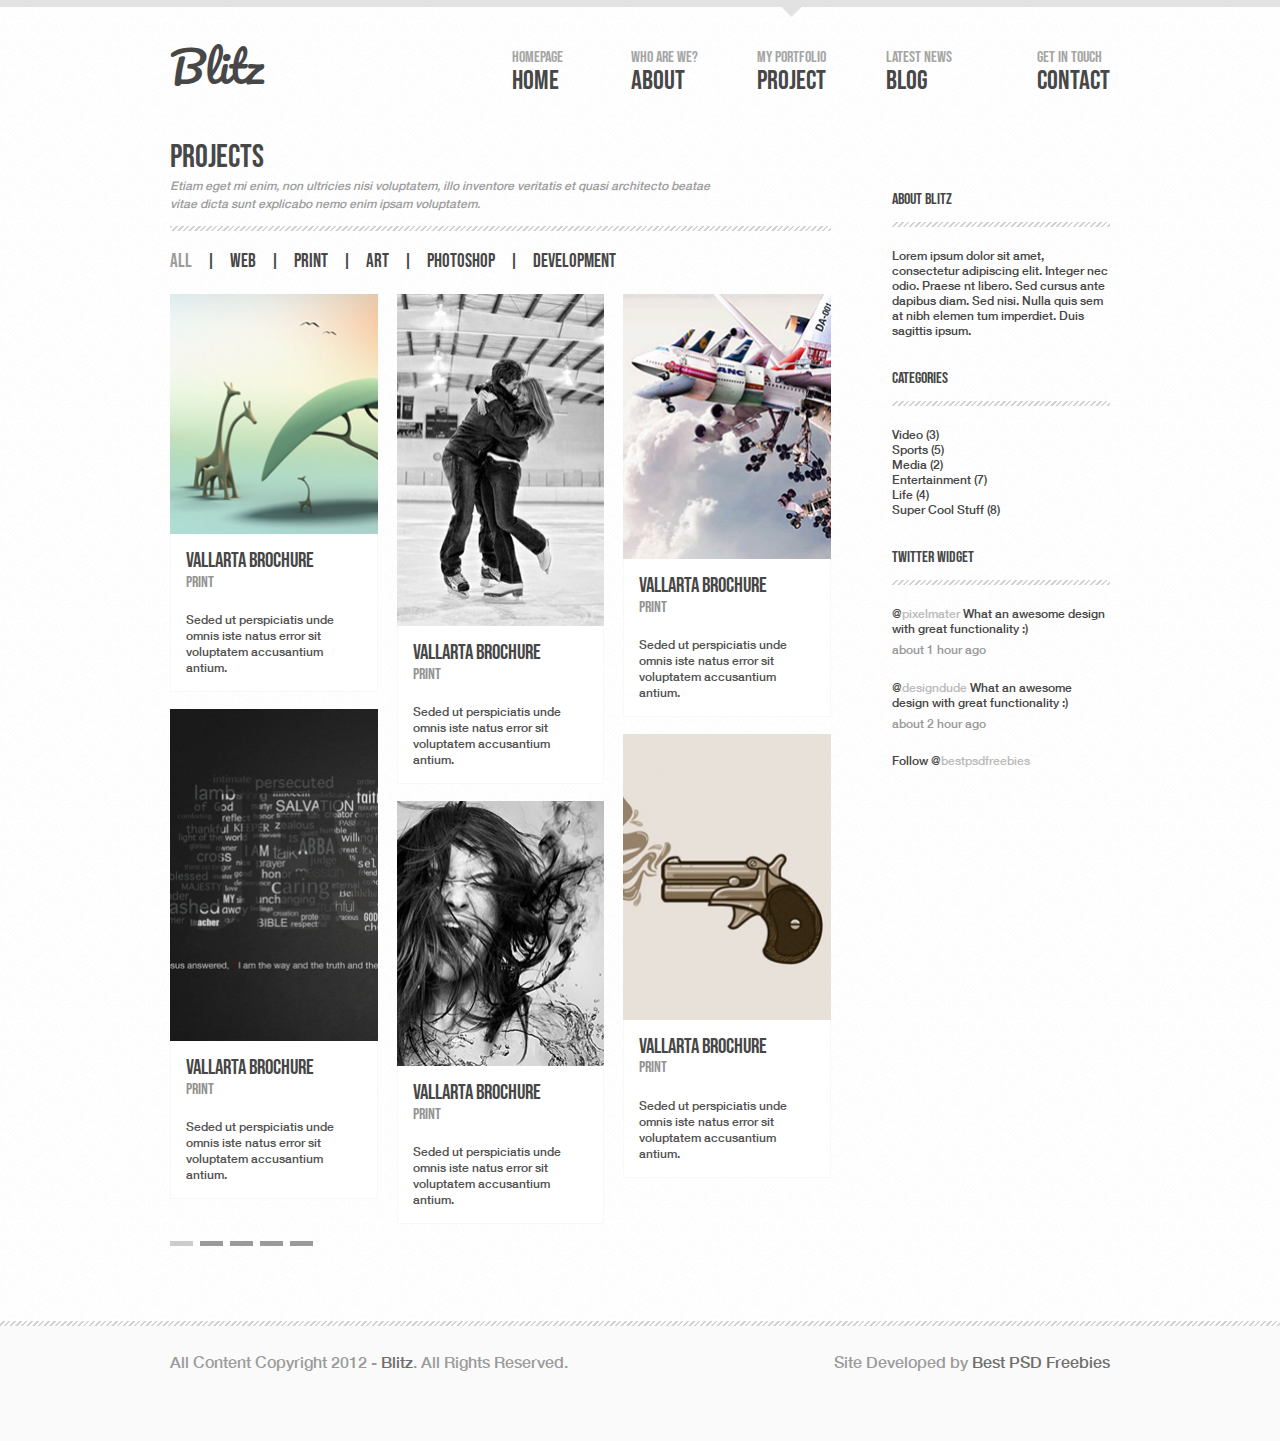
<file: html/project.html>
<!DOCTYPE html>
<html lang="en">
<head>
	<meta charset="UTF-8">
	<meta name="viewport" content="width=device-width, initial-scale=1">
	<title>blitz - project</title>
	<link rel="stylesheet" href="../style/normalize.css">
	<link href="https://fonts.googleapis.com/css2?family=Bebas+Neue&family=Pacifico&display=swap" rel="stylesheet">
	<link rel="stylesheet" href="../style/style.css">
	<script> </script> <!--chrome desc bug -->
</head>
<body class="body">
	<div class="line line--size-xl"></div>
	<div class="header">
		<div class="header__menu"> 
			<a href="../index.html" class="logo header__logo">Blitz</a>
			<div class="header__item-wrap">
				<a href="../index.html" class="header__item">
					<div class="header__txt">
						<div class="header__arrow"></div>
					homepage</div>
					<h2 class="header__heading">home</h2>
				</a>
			</div>
			<div class="header__item-wrap">
				<a href="../html/about.html" class="header__item">
					<div class="header__txt">
						<div class="header__arrow"></div>
					who are we?</div>
					<h2 class="header__heading">about</h2>
				</a>
			</div>
			<div class="header__item-wrap">
				<a href="../html/project.html" class="header__item">
					<div class="header__txt">
						<div class="header__arrow header__arrow--active"></div>
						my portfolio</div>
					<h2 class="header__heading">project</h2>
				</a>
			</div>
			<div class="header__item-wrap">
				<a href="../html/blog.html" class="header__item">
					<div class="header__txt">
						<div class="header__arrow"></div>
					latest news</div>
					<h2 class="header__heading">blog</h2>
				</a>
			</div>
			<div class="header__item-wrap">
				<a href="../html/contact.html" class="header__item">
					<div class="header__txt">
						<div class="header__arrow"></div>
						get in touch</div>
					<h2 class="header__heading">contact</h2>
				</a>
			</div>
		</div>
	</div> <!-- header -->
	<div class="main">
		<div class="main__wrap">
			<div class="main__left-side">
				<div class="main__heading-wrap">
					<div class="main__heading">projects</div>
					<div class="main__comment-of-heading">Etiam eget mi enim, non ultricies nisi voluptatem, illo inventore veritatis et quasi architecto beatae vitae dicta sunt explicabo nemo enim ipsam voluptatem.</div>
				</div>
				<div class="gradient-line main__gradient-line--narrow">
				</div>
				<div class="main__filter filter">
					<a href="#" class="filter__item filter__item--active">all</a>
					<a href="#" class="filter__item">web</a>
					<a href="#" class="filter__item">print</a>
					<a href="#" class="filter__item">art</a>
					<a href="#" class="filter__item">photoshop</a>
					<a href="#" class="filter__item">development</a>
				</div>
				<div class="main__projects">
					<div class="project">
						<a href="" class="project__img-wrap"><img alt="" class="project__img" src="../style/blocks/project/img/Vallarta  Brochure.png">
						<img src="../style/blocks/project/img/magnify glass.png" alt="" class="project__magnify-glass"></a>
						<div class="project__infos-wrap">
							<a href="#" class="project__header">vallarta  brochure</a>
							<a href="#" class="project__subtitle">print</a>
							<div class="project__txt">Seded ut perspiciatis unde omnis iste natus error sit voluptatem accusantium antium. </div>
						</div>
					</div>
					<div class="project">
						<a href="" class="project__img-wrap"><img alt="" class="project__img" src="../style/blocks/project/img/Jesus Wallpaper.png">
						<img src="../style/blocks/project/img/magnify glass.png" alt="" class="project__magnify-glass"></a>
						<div class="project__infos-wrap">
							<a href="#" class="project__header">vallarta  brochure</a>
							<a href="#" class="project__subtitle">print</a>
							<div class="project__txt">Seded ut perspiciatis unde omnis iste natus error sit voluptatem accusantium antium. </div>
						</div>
					</div>
					<div class="project">
						<a href="" class="project__img-wrap"><img alt="" class="project__img" src="../style/blocks/project/img/Wedding Card.png">
						<img src="../style/blocks/project/img/magnify glass.png" alt="" class="project__magnify-glass"></a>
						<div class="project__infos-wrap">
							<a href="#" class="project__header">vallarta  brochure</a>
							<a href="#" class="project__subtitle">print</a>
							<div class="project__txt">Seded ut perspiciatis unde omnis iste natus error sit voluptatem accusantium antium. </div>
						</div>
					</div>
					<div class="project">
						<a href="" class="project__img-wrap"><img alt="" class="project__img" src="../style/blocks/project/img/Smoke Tutorial.png">
						<img src="../style/blocks/project/img/magnify glass.png" alt="" class="project__magnify-glass"></a>
						<div class="project__infos-wrap">
							<a href="#" class="project__header">vallarta  brochure</a>
							<a href="#" class="project__subtitle">print</a>
							<div class="project__txt">Seded ut perspiciatis unde omnis iste natus error sit voluptatem accusantium antium. </div>
						</div>
					</div>
					<div class="project">
						<a href="" class="project__img-wrap"><img alt="" class="project__img" src="../style/blocks/project/img/Website Design.png">
						<img src="../style/blocks/project/img/magnify glass.png" alt="" class="project__magnify-glass"></a>
						<div class="project__infos-wrap">
							<a href="#" class="project__header">vallarta  brochure</a>
							<a href="#" class="project__subtitle">print</a>
							<div class="project__txt">Seded ut perspiciatis unde omnis iste natus error sit voluptatem accusantium antium. </div>
						</div>
					</div>
					<div class="project">
						<a href="" class="project__img-wrap"><img alt="" class="project__img" src="../style/blocks/project/img/Business cards.png">
						<img src="../style/blocks/project/img/magnify glass.png" alt="" class="project__magnify-glass"></a>
						<div class="project__infos-wrap">
							<a href="#" class="project__header">vallarta  brochure</a>
							<a href="#" class="project__subtitle">print</a>
							<div class="project__txt">Seded ut perspiciatis unde omnis iste natus error sit voluptatem accusantium antium. </div>
						</div>
					</div>
				</div>
				<div class="main__slider-buttons-2">
					<div class="main__slider-button-2 main__slider-button-2--active"></div>
					<div class="main__slider-button-2"></div>
					<div class="main__slider-button-2"></div>
					<div class="main__slider-button-2"></div>
					<div class="main__slider-button-2"></div>
				</div>
			</div>
			<div class="main__right-side">
				<div class="main__wiget wiget">
					<a href="#" class="wiget__heading">About  BLitz</a>
					<div class="gradient-line main__gradient-line--narrow"></div>
					<div class="wiget__txt">Lorem ipsum dolor sit amet, consectetur adipiscing elit. Integer nec odio. Praese nt libero. Sed cursus ante dapibus diam. Sed nisi. Nulla quis sem at nibh elemen tum imperdiet. Duis sagittis ipsum. </div>
				</div>
				<div class="main__wiget wiget">
					<a href="#" class="wiget__heading">categories</a>
					<div class="gradient-line main__gradient-line--narrow"></div>
					<div class="wiget__txt">
						<ul class="wiget__txt-list">
							<li class="wiget__txt-item"><a href="#" class="wiget__txt-link">Video (3)</a></li>
							<li class="wiget__txt-item"><a href="#" class="wiget__txt-link">Sports (5)</a></li>
							<li class="wiget__txt-item"><a href="#" class="wiget__txt-link">Media (2)</a></li>
							<li class="wiget__txt-item"><a href="#" class="wiget__txt-link">Entertainment (7)</a></li>
							<li class="wiget__txt-item"><a href="#" class="wiget__txt-link">Life (4)</a></li>
							<li class="wiget__txt-item"><a href="#" class="wiget__txt-link">Super Cool Stuff (8)</a></li>
						</ul>
					</div>
				</div>
				<div class="main__wiget wiget">
					<a href="#" class="wiget__heading">twitter widget</a>
					<div class="gradient-line main__gradient-line--narrow"></div>
					<div class="wiget__txt">
						<div class="wiget__twitter-message">
							<div class="wiget__twitter-txt"><a href="#" class="wiget__twitter-nickname">pixelmater</a> What an awesome design with great functionality :)
</div>
							<a href="" class="wiget__twitter-timing" htef="#">about 1 hour ago</a>
						</div>
						<div class="wiget__twitter-message">
							<div class="wiget__twitter-txt"><a href="#" class="wiget__twitter-nickname">designdude</a> What an awesome design with great functionality :)</div>
							<a href="" class="wiget__twitter-timing" htef="#">about 2 hour ago</a>
						</div>
						<div class="wiget__twitter-follow">Follow @<a href="#" class="wiget__twitter-follow-name">bestpsdfreebies</a></div>
					</div>
				</div>
			</div>
		</div>
	</div> <!-- main -->
	<div class="body__gradient-line gradient-line"></div>
	<div class="footer">
		<div class="footer__wrap">
			<div class="footer__copyright">All Content Copyright 2012 - <a href="" class="footer__copyright-link">Blitz</a>. All Rights Reserved. </div>
			<div class="footer__by">Site Developed by <a href="" class="footer__by-link">Best PSD Freebies</a></div>
		</div>
	</div>	<!-- footer -->
</body>
</html>
</file>
<file: style/style.css>
@font-face {
  font-family: "HelveticaNeue-Medium";
  src: url("../fonts/HelveticaNeue-Medium/HelveticaNeue-Medium.woff") format("woff");
}
* {
  box-sizing: border-box;
}
*::selection {
  background: #464646;
  color: #fafafa;
}

.body {
  margin: 0 auto;
  font-size: 0;
  background-image: url(../image/bg.png);
}
.body__gradient-line {
  height: 5px;
}

/* Large desktops and laptops */
/* Portrait tablets and medium desktops */
/* Portrait tablets and small desktops */
/* Landscape phones and portrait tablets */
/* Landscape phones and smaller */
.header {
  display: grid;
  grid-template-columns: 1fr;
  margin: 0 auto;
  width: 940px;
  height: 133px;
}
.header__logo {
  align-self: end;
  margin-bottom: 6px;
  width: 88px;
  height: 41px;
  text-decoration: none;
}
.header__menu {
  display: grid;
  grid-auto-flow: column;
  grid-template-columns: 32.3404255319% repeat(5, 1fr);
  height: 82px;
}
.header__item-wrap {
  display: grid;
  justify-content: center;
}
.header__item-wrap:last-child {
  justify-content: end;
}
.header__item {
  display: grid;
  align-content: end;
  position: relative;
  height: 100%;
  text-decoration: none;
}
.header__item::after {
  content: "";
  position: absolute;
  justify-self: center;
  bottom: -8px;
  width: 0px;
  height: 3px;
  transition-duration: 0.2s;
  transition-timing-function: linear;
  border-radius: 5px;
  background-color: #474747;
}
.header__item:hover:after {
  width: 100%;
}
.header__txt {
  display: grid;
  justify-self: start;
  text-transform: uppercase;
  font-family: Bebas Neue;
  font-size: 12pt;
  font-weight: normal;
  font-stretch: normal;
  font-style: normal;
  line-height: 0.94;
  letter-spacing: normal;
  text-align: left;
  color: #a5a5a5;
}
.header__arrow {
  justify-self: center;
  position: relative;
  top: -36px;
  width: 15px;
  height: 15px;
  display: none;
  transform: rotate(45deg);
  background-color: #e2e2e2;
}
.header__arrow--active {
  display: inline-block;
}
.header__heading {
  margin: 8px 0 0 0;
  text-transform: uppercase;
  font-family: Bebas Neue;
  font-size: 20pt;
  font-weight: normal;
  font-stretch: normal;
  font-style: normal;
  line-height: 0.6;
  letter-spacing: normal;
  text-align: left;
  color: #474747;
}

/*MEDIA QUERIES*/
/* Large desktops and laptops */
/* Portrait tablets and medium desktops */
/* Portrait tablets and small desktops */
@media (min-width: 768px) and (max-width: 991px) {
  .header {
    width: 768px;
  }
  .header__logo {
    padding-left: 17px;
  }
  .header__item-wrap:last-child {
    justify-content: center;
  }
}
/* Landscape phones and portrait tablets */
@media (max-width: 767px) {
  .header {
    width: 100%;
    height: auto;
    padding-bottom: 14px;
  }
  .header__menu {
    grid-template-rows: 1fr 1fr;
    grid-template-columns: repeat(5, 1fr);
    grid-auto-flow: row;
  }
  .header__logo {
    justify-self: center;
    grid-column: 1/6;
  }
  .header__item-wrap {
    padding-top: 7px;
    align-content: middle;
  }
  .header__item-wrap:last-child {
    justify-content: center;
  }
  .header__arrow {
    display: none;
  }
}
/* Landscape phones and smaller */
@media (max-width: 480px) {
  .header {
    position: sticky;
    top: 7px;
    z-index: 1;
    border-bottom: 1px solid #474747;
    background-image: url(../image/bg.png);
  }
  .header__txt {
    display: none;
  }
}
.line {
  background-color: #e2e2e2;
  width: 100%;
  margin: 0 auto;
}
.line--size-xl {
  height: 7px;
}

/*MEDIA QUERIES*/
/* Large desktops and laptops */
/* Portrait tablets and medium desktops */
/* Portrait tablets and small desktops */
/* Landscape phones and portrait tablets */
/* Landscape phones and smaller */
@media (max-width: 480px) {
  .line {
    position: sticky;
    top: 0;
    z-index: 1;
  }
}
.logo {
  font-family: Pacifico;
  font-size: 42px;
  font-weight: normal;
  font-stretch: normal;
  font-style: normal;
  letter-spacing: normal;
  text-align: left;
  color: #474747;
}

.main {
  margin: 0 auto;
  width: 940px;
}
.main__heading-wrap {
  display: grid;
  width: 550px;
  margin-bottom: 13px;
}
.main__heading {
  font-family: Bebas Neue;
  font-size: 24pt;
  font-weight: normal;
  font-stretch: normal;
  font-style: normal;
  letter-spacing: normal;
  text-align: left;
  color: #474747;
}
.main__comment-of-heading {
  font-family: HelveticaNeue-Medium;
  font-size: 12px;
  font-weight: normal;
  font-stretch: normal;
  font-style: italic;
  line-height: 1.5;
  letter-spacing: normal;
  text-align: left;
  color: #9e9e9e;
}
.main__about-cards {
  display: grid;
  grid-auto-flow: column;
  grid-template-columns: repeat(3, 1fr);
  grid-gap: 21px;
}
.main__employee-cards {
  display: grid;
  grid-auto-flow: column;
  grid-template-columns: repeat(3, 1fr);
  grid-gap: 21px;
}
.main__image-box {
  position: relative;
  display: grid;
  grid-template-columns: 1fr 1fr;
  grid-auto-flow: column;
  align-items: end;
  width: 100%;
}
.main__image {
  grid-column: 1/3;
  width: 100%;
}
.main__description-of-image-box {
  position: absolute;
  grid-column: 1/2;
  display: grid;
  justify-items: left;
  padding: 14px 0 14px 17px;
  width: 217px;
  height: 72px;
  opacity: 0.9;
  background-color: #444444;
}
.main__description-of-image-box:hover {
  background-color: #555555;
}
.main__descriptions-txt {
  font-family: Bebas Neue;
  font-size: 18px;
  font-weight: normal;
  font-stretch: normal;
  font-style: normal;
  line-height: 0.72;
  letter-spacing: normal;
  text-align: center;
  color: #9a9a9a;
}
.main__descriptions-h2 {
  text-transform: uppercase;
  margin: 0;
  font-family: Bebas Neue;
  font-size: 28pt;
  font-weight: normal;
  font-stretch: normal;
  font-style: normal;
  line-height: 1.1;
  letter-spacing: normal;
  text-align: center;
  color: #ffffff;
}
.main__slider-buttons {
  position: absolute;
  grid-column: 2/3;
  display: grid;
  grid-auto-flow: column;
  grid-gap: 7px;
  right: 0;
  padding: 0 15px 14px 0;
}
.main__slider-button {
  position: relative;
  z-index: 0;
  width: 23px;
  height: 5px;
  transition-duration: 0.2s;
  background-color: #fafafa;
  cursor: pointer;
}
.main__slider-button--active {
  opacity: 0.5;
}
.main__slider-button:hover {
  box-shadow: 0 0 0px 2px #fafafa;
}
.main__slider-buttons-2 {
  display: grid;
  grid-auto-flow: column;
  justify-content: left;
  grid-gap: 7px;
  padding-bottom: 75px;
}
.main__slider-button-2 {
  position: relative;
  z-index: 0;
  width: 23px;
  height: 5px;
  transition-duration: 0.2s;
  background-color: #9a9a9a;
  cursor: pointer;
}
.main__slider-button-2--active {
  opacity: 0.5;
}
.main__slider-button-2:hover {
  box-shadow: 0 0 0px 2px #9a9a9a;
}
.main__details-of-image-box {
  display: grid;
  position: relative;
  box-sizing: border-box;
  padding: 20px 17px;
  height: 95px;
  border-left: 1px solid transparent;
  border-right: 1px solid transparent;
  border-bottom: 1px solid transparent;
  transition-duration: 0.5s;
  background-color: #fafafa;
}
.main__details-of-image-box:hover {
  border-left: 1px solid #474747;
  border-right: 1px solid #474747;
  border-bottom: 1px solid #474747;
}
.main__arrow {
  position: absolute;
  justify-self: center;
  top: -9px;
  width: 18px;
  height: 18px;
  background-color: #fafafa;
  transform: rotate(45deg);
}
.main__details-h2 {
  margin: 0;
  font-family: Bebas Neue;
  font-size: 16pt;
  font-weight: normal;
  font-stretch: normal;
  font-style: normal;
  line-height: 0.6;
  letter-spacing: normal;
  text-align: left;
  color: #474747;
}
.main__details-txt {
  margin-top: 13px;
  font-family: HelveticaNeue-Medium;
  font-size: 12px;
  font-weight: 500;
  font-stretch: normal;
  font-style: normal;
  line-height: 1.17;
  letter-spacing: normal;
  text-align: left;
  color: #474747;
}
.main__about {
  display: grid;
  grid-auto-flow: column;
  grid-gap: 45px;
  padding: 71px 0 68px 0;
}
.main__gradient-line {
  height: 29px;
}
.main__gradient-line--narrow {
  height: 5px;
}
.main__latest-work-line {
  display: grid;
  grid-auto-flow: column;
  grid-gap: 20px;
  padding: 44px 0 68px 0;
}
.main__wrap {
  display: grid;
  grid-template-columns: 1fr 218px;
  grid-gap: 61px;
}
.main__filter {
  height: 14px;
  margin: 22px 0 27.3px;
}
.main__projects {
  column-count: 3;
  column-gap: 18.8px;
}
.main__right-side {
  padding-top: 19px;
}

/*MEDIA QUERIES*/
/* Large desktops and laptops */
/* Portrait tablets and medium desktops */
/* Portrait tablets and small desktops */
@media (min-width: 768px) and (max-width: 991px) {
  .main {
    width: 768px;
  }
  .main__about {
    grid-auto-flow: row;
    padding: 41px 0 38px 0;
  }
  .main__latest-work-line {
    padding: 44px 17px 68px 17px;
  }
  .main__heading-wrap {
    width: 100%;
    padding: 0 17px 0 17px;
  }
  .main__about-cards {
    padding: 0 17px 0 17px;
  }
  .main__employee-cards {
    padding: 0 17px 0 17px;
  }
  .main__wrap {
    grid-template-columns: 1fr;
    grid-gap: 30px;
  }
  .main__filter {
    padding: 0 17px 0 17px;
  }
  .main__projects {
    padding: 0 17px 0 17px;
  }
  .main__slider-buttons-2 {
    padding: 0 17px 0 17px;
    justify-content: center;
  }
  .main__slider-button-2 {
    width: 46px;
    height: 10px;
  }
  .main__right-side {
    display: grid;
    grid-auto-flow: column;
    grid-template-columns: 1fr 1fr 1fr;
    grid-gap: 17px;
    padding: 0 17px 17px 17px;
    align-items: start;
  }
  .main__card {
    padding: 0 17px 0 17px;
  }
  .main__join {
    padding: 0 17px 0 17px;
  }
}
/* Landscape phones and portrait tablets */
@media (max-width: 767px) {
  .main {
    width: 100%;
  }
  .main__description-of-image-box {
    padding: 14px 0 14px 17px;
    width: 173.6px;
    height: 57.6px;
  }
  .main__descriptions-txt {
    font-size: 15px;
  }
  .main__descriptions-h2 {
    font-size: 20pt;
  }
  .main__about {
    grid-auto-flow: row;
    padding: 41px 0 38px 0;
  }
  .main__latest-work-line {
    grid-auto-flow: row;
    grid-template-columns: repeat(auto-fit, minmax(150px, 1fr));
    justify-content: center;
    padding: 41px 17px 38px 17px;
  }
  .main__heading-wrap {
    width: 100%;
    padding: 17px 17px 0 17px;
  }
  .main__heading {
    font-family: Bebas Neue;
    font-size: 20pt;
  }
  .main__about-cards {
    grid-auto-flow: row;
    grid-template-columns: auto;
    grid-gap: 0px;
    padding: 0 17px 0 17px;
  }
  .main__employee-cards {
    padding: 0 17px 0 17px;
  }
  .main__wrap {
    grid-template-columns: 1fr;
    grid-gap: 30px;
  }
  .main__filter {
    padding: 0 17px 0 17px;
  }
  .main__projects {
    padding: 0 17px 0 17px;
  }
  .main__slider-buttons-2 {
    padding: 0 17px 0 17px;
    justify-content: center;
  }
  .main__slider-button-2 {
    width: 46px;
    height: 10px;
  }
  .main__right-side {
    display: grid;
    grid-auto-flow: column;
    grid-template-columns: 1fr 1fr;
    grid-template-rows: auto auto;
    grid-gap: 17px;
    padding: 0 17px 17px 17px;
    align-items: start;
  }
  .main__projects {
    column-count: 2;
    column-gap: 14px;
  }
  .main__card {
    padding: 0 17px 0 17px;
  }
  .main__join {
    padding: 0 17px 0 17px;
  }
}
/* Landscape phones and smaller */
@media (max-width: 480px) {
  .main {
    width: 100%;
  }
  .main__description-of-image-box {
    padding: 7px 0 7px 10px;
    width: 130.2px;
    height: 43.2px;
  }
  .main__descriptions-txt {
    font-size: 12px;
  }
  .main__descriptions-h2 {
    font-size: 17pt;
  }
  .main__details-of-image-box {
    height: auto;
  }
  .main__latest-work-line {
    grid-template-columns: repeat(auto-fit, 100%);
  }
  .main__employee-cards {
    grid-auto-flow: row;
    grid-template-columns: auto;
    grid-gap: 0px;
    padding: 0 17px 0 17px;
  }
  .main__projects {
    column-count: 1;
    column-gap: 0px;
  }
}
.about {
  display: grid;
  transition-timing-function: linear;
  transition-duration: 0.2s;
}
.about:hover {
  background-color: #fafafa;
}
.about:hover > .about__header::after {
  width: 100%;
}
.about__header {
  position: relative;
  display: grid;
  grid-template-columns: auto 1fr;
  grid-gap: 31px;
  grid-auto-flow: column;
  margin-bottom: 33px;
}
.about__header::after {
  content: "";
  position: absolute;
  justify-self: center;
  bottom: -8px;
  width: 0px;
  height: 3px;
  transition-duration: 0.3s;
  transition-timing-function: linear;
  border-radius: 5px;
  background-color: #474747;
}
.about__icon {
  height: 100%;
}
.about__h2 {
  text-decoration: none;
  font-family: Bebas Neue;
  font-size: 20pt;
  font-weight: normal;
  font-stretch: normal;
  font-style: normal;
  line-height: 1;
  letter-spacing: normal;
  text-align: left;
  color: #464646;
}
.about__txt {
  margin-bottom: 22px;
  font-family: HelveticaNeue-Medium;
  font-size: 12px;
  font-weight: normal;
  font-stretch: normal;
  font-style: normal;
  line-height: 1.5;
  letter-spacing: normal;
  text-align: left;
  color: #414141;
}

/*MEDIA QUERIES*/
/* Large desktops and laptops */
/* Portrait tablets and medium desktops */
/* Portrait tablets and small desktops */
@media (min-width: 768px) and (max-width: 991px) {
  .about {
    padding: 0 17px;
  }
  .about__header {
    margin-bottom: 13px;
  }
  .about__txt {
    margin-bottom: 11px;
  }
}
/* Landscape phones and portrait tablets */
@media (max-width: 767px) {
  .about {
    padding: 0 17px;
  }
  .about__header {
    margin-bottom: 13px;
  }
  .about__txt {
    margin-bottom: 11px;
  }
}
/* Landscape phones and smaller */
@media (max-width: 480px) {
  .about__icon {
    height: 20px;
  }
  .about__h2 {
    font-size: 15pt;
  }
}
.next {
  display: grid;
  grid-template-columns: auto 1fr;
  grid-gap: 10px;
  grid-auto-flow: column;
}
.next__icon {
  height: 100%;
}
.next__txt {
  text-decoration: none;
  font-family: Bebas Neue;
  font-size: 12pt;
  font-weight: normal;
  font-stretch: normal;
  font-style: normal;
  line-height: 0.7;
  letter-spacing: normal;
  text-align: left;
  color: #474747;
}

.gradient-line {
  display: grid;
  justify-content: center;
  align-content: center;
  width: 100%;
  background: repeating-linear-gradient(-45deg, #cdcdcd 1px, #cdcdcd 2px, transparent 3px, transparent 5px);
}
.gradient-line__h2 {
  padding: 14px 30px;
  background-color: #fff;
  font-family: Bebas Neue;
  font-size: 18pt;
  font-weight: normal;
  font-stretch: normal;
  font-style: normal;
  line-height: 1;
  letter-spacing: normal;
  text-align: left;
  color: #474747;
}

.latest-work-card {
  display: grid;
  grid-gap: 17px;
  transition-timing-function: linear;
  transition-duration: 0.2s;
}
.latest-work-card:hover {
  background-color: #fafafa;
}
.latest-work-card__image-wrap {
  overflow: hidden;
  width: 100%;
}
.latest-work-card__image {
  width: 100%;
  transition: 0.3s;
}
.latest-work-card:hover .latest-work-card__image {
  transform: scale(1.3);
}
.latest-work-card__h2 {
  text-decoration: none;
  font-family: Bebas Neue;
  font-size: 14pt;
  font-weight: normal;
  font-stretch: normal;
  font-style: normal;
  line-height: 0.4;
  letter-spacing: normal;
  text-align: left;
  color: #414141;
}
.latest-work-card__txt {
  font-family: HelveticaNeue-Medium;
  font-size: 12px;
  font-weight: normal;
  font-stretch: normal;
  font-style: normal;
  line-height: 1.5;
  letter-spacing: normal;
  text-align: left;
  color: #414141;
}

/*MEDIA QUERIES*/
/* Large desktops and laptops */
/* Portrait tablets and medium desktops */
/* Portrait tablets and small desktops */
/* Landscape phones and portrait tablets */
/* Landscape phones and smaller */
.footer {
  width: 100%;
  height: 115px;
  background-color: #fafafa;
}
.footer__wrap {
  display: grid;
  grid-auto-flow: column;
  width: 940px;
  height: 100%;
  margin: 0 auto;
  padding-top: 24px;
}
.footer__copyright {
  justify-self: left;
  font-family: HelveticaNeue-Medium;
  font-size: 12pt;
  font-weight: normal;
  font-stretch: normal;
  font-style: normal;
  line-height: 1.5;
  letter-spacing: normal;
  text-align: left;
  color: #9b9b9b;
}
.footer__copyright-link {
  text-decoration: none;
  color: #6e6e6e;
}
.footer__by {
  justify-self: right;
  font-family: HelveticaNeue-Medium;
  font-size: 12pt;
  font-weight: normal;
  font-stretch: normal;
  font-style: normal;
  line-height: 1.5;
  letter-spacing: normal;
  text-align: left;
  color: #9b9b9b;
}
.footer__by-link {
  text-decoration: none;
  color: #6e6e6e;
}

/*MEDIA QUERIES*/
/* Large desktops and laptops */
/* Portrait tablets and medium desktops */
/* Portrait tablets and small desktops */
@media (min-width: 768px) and (max-width: 991px) {
  .footer__wrap {
    width: 80%;
    grid-auto-flow: row;
  }
  .footer__copyright {
    justify-self: center;
  }
  .footer__by {
    justify-self: center;
  }
}
/* Landscape phones and portrait tablets */
@media (max-width: 767px) {
  .footer__wrap {
    width: 80%;
    grid-auto-flow: row;
  }
  .footer__copyright {
    justify-self: center;
    text-align: center;
  }
  .footer__by {
    justify-self: center;
    text-align: center;
  }
}
/* Landscape phones and smaller */
.about-card {
  display: grid;
  padding: 40px 0 58px 0;
  grid-gap: 26px;
}
.about-card__heading {
  font-family: Bebas Neue;
  font-size: 18pt;
  font-weight: normal;
  font-stretch: normal;
  font-style: normal;
  letter-spacing: normal;
  text-align: left;
  color: #474747;
}
.about-card__comment {
  font-family: HelveticaNeue-Medium;
  font-size: 12px;
  font-weight: normal;
  font-stretch: normal;
  font-style: normal;
  line-height: 1.5;
  letter-spacing: normal;
  text-align: left;
  color: #9e9d9d;
}
.about-card__txt {
  font-family: HelveticaNeue-Medium;
  font-size: 12px;
  font-weight: normal;
  font-stretch: normal;
  font-style: normal;
  line-height: 1.5;
  letter-spacing: normal;
  text-align: left;
  color: #474747;
}

/*MEDIA QUERIES*/
/* Large desktops and laptops */
/* Portrait tablets and medium desktops */
/* Portrait tablets and small desktops */
/* Landscape phones and portrait tablets */
/* Landscape phones and smaller */
@media (max-width: 480px) {
  .about-card {
    padding: 10px 0 15px 0;
    grid-gap: 5px;
  }
}
.employee-card {
  display: grid;
  margin: 57px 0 73px;
  border: solid 1px #f8f8f8;
  background-color: #ffffff;
  text-decoration: none;
}
.employee-card__photo-item {
  width: 100%;
}
.employee-card__info-wrap {
  display: grid;
  padding: 15px 17px 15px 24px;
}
.employee-card__heading {
  display: grid;
  grid-template-columns: 1fr 1fr;
  grid-template-rows: 1fr 1fr;
}
.employee-card__name {
  grid-column: 1/2;
  align-self: end;
  font-family: Bebas Neue;
  font-size: 18pt;
  font-weight: normal;
  font-stretch: normal;
  font-style: normal;
  letter-spacing: normal;
  text-align: left;
  color: #474747;
}
.employee-card__position {
  grid-column: 1/3;
  font-family: Bebas Neue;
  font-size: 12pt;
  font-weight: normal;
  font-stretch: normal;
  font-style: normal;
  letter-spacing: normal;
  text-align: left;
  color: #949393;
}
.employee-card__phone-number {
  grid-column: 2/3;
  grid-row: 1/2;
  align-self: end;
  justify-self: right;
  font-family: Bebas Neue;
  font-size: 12pt;
  font-weight: normal;
  font-stretch: normal;
  font-style: normal;
  line-height: 1.33;
  letter-spacing: normal;
  text-align: left;
  color: #515151;
}
.employee-card__txt {
  font-family: HelveticaNeue-Medium;
  font-size: 12px;
  font-weight: normal;
  font-stretch: normal;
  font-style: normal;
  line-height: 1.33;
  letter-spacing: normal;
  text-align: left;
  color: #515151;
}

/*MEDIA QUERIES*/
/* Large desktops and laptops */
/* Portrait tablets and medium desktops */
/* Portrait tablets and small desktops */
@media (min-width: 768px) and (max-width: 991px) {
  .employee-card {
    margin: 25px 0 30px;
  }
  .employee-card__info-wrap {
    display: grid;
    padding: 15px 17px 15px 24px;
  }
  .employee-card__heading {
    display: grid;
    grid-template-columns: 1fr;
    grid-template-rows: auto;
  }
  .employee-card__name {
    grid-column: auto;
    align-self: auto;
  }
  .employee-card__position {
    grid-column: auto;
  }
  .employee-card__phone-number {
    grid-column: auto;
    grid-row: auto;
    align-self: auto;
    justify-self: left;
  }
}
/* Landscape phones and portrait tablets */
@media (max-width: 767px) {
  .employee-card {
    margin: 10px 0 15px;
  }
  .employee-card__info-wrap {
    display: grid;
    padding: 15px 17px 15px 24px;
  }
  .employee-card__heading {
    display: grid;
    grid-template-columns: 1fr;
    grid-template-rows: auto;
  }
  .employee-card__name {
    grid-column: auto;
    align-self: auto;
  }
  .employee-card__position {
    grid-column: auto;
  }
  .employee-card__phone-number {
    grid-column: auto;
    grid-row: auto;
    align-self: auto;
    justify-self: left;
  }
}
/* Landscape phones and smaller */
.filter__item {
  display: inline-block;
  overflow: hidden;
  text-decoration: none;
  font-family: Bebas Neue;
  font-size: 14pt;
  font-weight: normal;
  font-stretch: normal;
  font-style: normal;
  letter-spacing: normal;
  text-align: left;
  line-height: 0.78;
  color: #474747;
}
.filter__item--active {
  color: #9a9a9a;
}
.filter__item--active::after {
  color: #474747;
}
.filter__item::after {
  content: "|";
  display: inline-block;
  margin: 0 17px;
  font-family: HelveticaNeue-Medium;
  font-size: 18px;
}
.filter__item:last-child:after {
  color: transparent;
}

/*MEDIA QUERIES*/
/* Large desktops and laptops */
/* Portrait tablets and medium desktops */
/* Portrait tablets and small desktops */
/* Landscape phones and portrait tablets */
@media (max-width: 767px) {
  .filter__item {
    font-size: 20px;
  }
  .filter__item::after {
    margin: 0 8px;
  }
}
/* Landscape phones and smaller */
@media (max-width: 480px) {
  .filter__item {
    font-size: 16px;
  }
  .filter__item::after {
    margin: 0 4px;
  }
}
.project {
  display: inline-grid;
  grid-template-rows: auto 1fr;
  align-items: start;
}
.project:not(:last-child) {
  margin-bottom: 17px;
}
.project__img-wrap {
  display: grid;
  position: relative;
}
.project__img-wrap::after {
  content: "";
  position: absolute;
  display: inline-block;
  top: 0;
  left: 0;
  width: 100%;
  height: 100%;
  transition: 0.2s;
  background-color: #000;
  opacity: 0;
}
.project__img-wrap:hover:after {
  opacity: 0.7;
}
.project__img-wrap:hover .project__magnify-glass {
  opacity: 0.7;
}
.project__img {
  width: 100%;
}
.project__magnify-glass {
  position: absolute;
  place-self: center center;
  z-index: 1;
  width: 33%;
  padding: 10%;
  transition: 0.5s;
  border-radius: 5px;
  background-color: #fff;
  opacity: 0;
}
.project__infos-wrap {
  display: grid;
  padding: 15px;
  border-left: 1px solid #f8f8f8;
  border-right: 1px solid #f8f8f8;
  border-bottom: 1px solid #f8f8f8;
  background-color: #fff;
}
.project__header {
  text-decoration: none;
  font-family: Bebas Neue;
  font-size: 16pt;
  font-weight: normal;
  font-stretch: normal;
  font-style: normal;
  letter-spacing: normal;
  text-align: left;
  color: #474747;
}
.project__subtitle {
  text-decoration: none;
  font-family: Bebas Neue;
  font-size: 12pt;
  font-weight: normal;
  font-stretch: normal;
  font-style: normal;
  letter-spacing: normal;
  text-align: left;
  color: #949393;
}
.project__txt {
  margin-top: 20px;
  font-family: HelveticaNeue-Medium;
  font-size: 12px;
  font-weight: normal;
  font-stretch: normal;
  font-style: normal;
  line-height: 1.33;
  letter-spacing: normal;
  text-align: left;
  color: #515151;
}

.wiget {
  display: grid;
}
.wiget__heading {
  margin-bottom: 13px;
  margin-top: 31px;
  text-decoration: none;
  font-family: Bebas Neue;
  font-size: 12pt;
  font-weight: normal;
  font-stretch: normal;
  font-style: normal;
  line-height: normal;
  letter-spacing: normal;
  text-align: left;
  color: #464646;
}
.wiget__txt {
  margin-top: 21px;
  font-family: HelveticaNeue-Medium;
  font-size: 12px;
  font-weight: normal;
  font-stretch: normal;
  font-style: normal;
  line-height: normal;
  letter-spacing: normal;
  text-align: left;
  color: #464646;
}
.wiget__txt-list {
  list-style: none;
  padding: 0;
  font-size: 0;
}
.wiget__txt-link {
  text-decoration: none;
  font-family: HelveticaNeue-Medium;
  font-size: 12px;
  font-weight: normal;
  font-stretch: normal;
  font-style: normal;
  line-height: normal;
  letter-spacing: normal;
  text-align: left;
  color: #464646;
}
.wiget__twitter-txt::before {
  content: "@";
  font-family: HelveticaNeue-Medium;
  font-size: 12px;
  font-weight: normal;
  font-stretch: normal;
  font-style: normal;
  line-height: 1.17;
  letter-spacing: normal;
  text-align: left;
  color: #464646;
}
.wiget__twitter-nickname {
  text-decoration: none;
  font-family: HelveticaNeue-Medium;
  font-size: 12px;
  font-weight: normal;
  font-stretch: normal;
  font-style: normal;
  line-height: 1.17;
  letter-spacing: normal;
  text-align: left;
  color: #bababa;
}
.wiget__twitter-timing {
  display: inline-block;
  margin-bottom: 23px;
  margin-top: 7px;
  text-decoration: none;
  font-family: HelveticaNeue-Medium;
  font-size: 12px;
  font-weight: normal;
  font-stretch: normal;
  font-style: normal;
  line-height: 1.17;
  letter-spacing: normal;
  text-align: left;
  color: #999999;
}
.wiget__twitter-follow {
  font-family: HelveticaNeue-Medium;
  font-size: 12px;
  font-weight: normal;
  font-stretch: normal;
  font-style: normal;
  line-height: 1.17;
  letter-spacing: normal;
  text-align: left;
  color: #424242;
}
.wiget__twitter-follow-name {
  text-decoration: none;
  font-family: HelveticaNeue-Medium;
  font-size: 12px;
  font-weight: normal;
  font-stretch: normal;
  font-style: normal;
  line-height: 1.17;
  letter-spacing: normal;
  text-align: left;
  color: #bababa;
}

/*MEDIA QUERIES*/
/* Large desktops and laptops */
/* Portrait tablets and medium desktops */
/* Portrait tablets and small desktops */
/* Landscape phones and portrait tablets */
@media (max-width: 767px) {
  .wiget__heading {
    margin-bottom: 5px;
    margin-top: 10px;
  }
  .wiget__txt {
    margin-top: 5px;
  }
  .wiget:last-child {
    grid-column: 1/3;
    grid-row: 2/3;
  }
}
/* Landscape phones and smaller */
.card {
  margin-top: 50px;
  display: grid;
  grid-gap: 25px;
}
.card__heading {
  text-decoration: none;
  font-family: Bebas Neue;
  font-size: 15pt;
  font-weight: normal;
  font-stretch: normal;
  font-style: normal;
  line-height: normal;
  letter-spacing: normal;
  text-align: left;
  color: #464646;
}
.card__img-wrap {
  text-decoration: none;
  font-size: 0;
}
.card__img-item {
  width: 100%;
}
.card__info {
  display: grid;
  grid-auto-columns: auto 500px;
}
.card__statistick-block {
  margin-bottom: 16px;
}
.card__statistick-header {
  font-family: Bebas Neue;
  font-size: 12pt;
  font-weight: normal;
  font-stretch: normal;
  font-style: normal;
  line-height: 1;
  letter-spacing: normal;
  text-align: left;
  color: #464646;
}
.card__statistick-txt {
  font-family: HelveticaNeue-Medium;
  font-size: 12px;
  font-weight: normal;
  font-stretch: normal;
  font-style: normal;
  line-height: 1.67;
  letter-spacing: normal;
  text-align: left;
  color: #bababa;
}
.card__txt {
  grid-column: 2/3;
  font-family: HelveticaNeue-Medium;
  font-size: 12px;
  font-weight: normal;
  font-stretch: normal;
  font-style: normal;
  line-height: 1.5;
  letter-spacing: normal;
  text-align: left;
  color: #414141;
}
.card__txt-p {
  margin-top: 0;
}

/*MEDIA QUERIES*/
/* Large desktops and laptops */
/* Portrait tablets and medium desktops */
/* Portrait tablets and small desktops */
/* Landscape phones and portrait tablets */
@media (max-width: 767px) {
  .card__info {
    grid-auto-columns: auto 260px;
  }
}
/* Landscape phones and smaller */
@media (max-width: 480px) {
  .card {
    grid-gap: 10px;
    margin-top: 20px;
  }
  .card__info {
    grid-auto-columns: auto;
    grid-auto-flow: row;
  }
  .card__statistick {
    display: grid;
    grid-column: auto;
    grid-template-columns: repeat(2, 1fr);
    grid-template-rows: repeat(2, 1fr);
    grid-gap: 5px;
  }
  .card__statistick-block:nth-child(2) {
    grid-column: 1/3;
    grid-row: 2/3;
  }
  .card__txt {
    grid-column: auto;
  }
}
.join {
  display: grid;
  grid-gap: 12px;
}
.join__txt {
  margin-top: 38px;
  margin-bottom: 26px;
}
.join__txt-p {
  font-family: HelveticaNeue-Medium;
  font-size: 12px;
  font-weight: normal;
  font-stretch: normal;
  font-style: normal;
  line-height: 1.5;
  letter-spacing: normal;
  text-align: left;
  color: #414141;
}
.join__txt-p:not(:first-child) {
  margin-top: 20px;
}
.join__first-name, .join__last-name, .join__email, .join__message {
  padding: 11px 13px;
  border: 1px solid #eeeeee;
  border-radius: 3px;
  background-color: #fafafa;
  font-family: Bebas Neue;
  font-size: 12pt;
  font-weight: normal;
  font-stretch: normal;
  font-style: normal;
  letter-spacing: normal;
  text-align: left;
}
.join__first-name::placeholder, .join__last-name::placeholder, .join__email::placeholder, .join__message::placeholder {
  color: #c6c6c6;
}
.join__first-name, .join__last-name, .join__email {
  max-width: 216px;
}
.join__message {
  max-width: 492px;
  height: 203px;
  resize: none;
}
.join__next {
  margin-top: 3px;
  margin-bottom: 245px;
}

/*MEDIA QUERIES*/
/* Large desktops and laptops */
/* Portrait tablets and medium desktops */
/* Portrait tablets and small desktops */
@media (min-width: 768px) and (max-width: 991px) {
  .join__next {
    margin-bottom: 50px;
  }
}
/* Landscape phones and portrait tablets */
@media (max-width: 767px) {
  .join__next {
    margin-bottom: 50px;
  }
}
/* Landscape phones and smaller */
@media (max-width: 480px) {
  .join__next {
    margin-bottom: 30px;
  }
}
</file>
